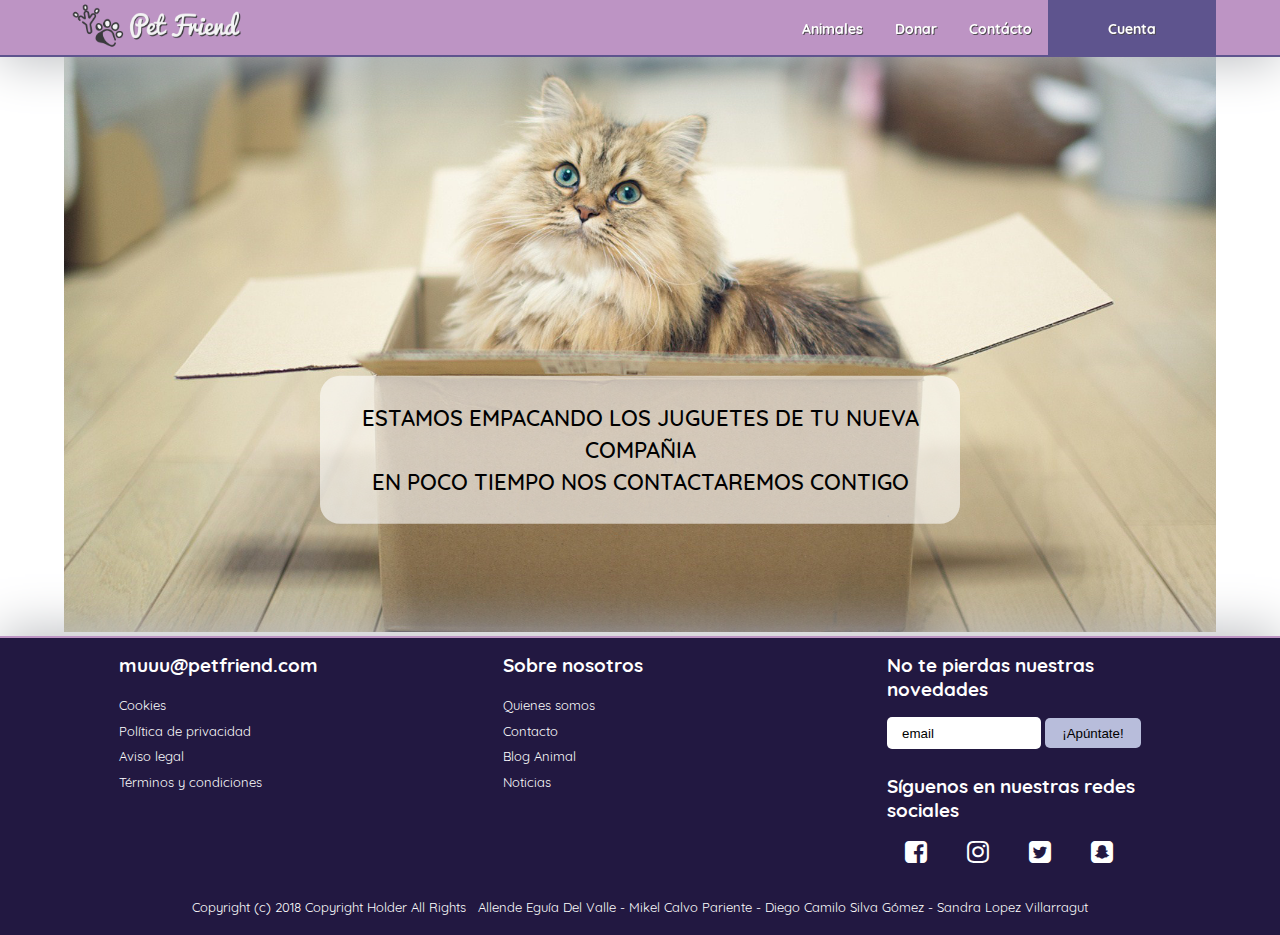
<file: html/adoptar.html>
<!DOCTYPE html>
<html>

<head>
	<title>Pet Friend</title>
	<meta charset="utf-8">
	<meta content="text/html; charset=utf-8" http-equiv="Content-Type">
	<meta name="viewport" content="width=device-width, initial-scale=1.0">
	<meta name="keywords" content="animales, perro, gato, alquilar, adoptar">
	<meta name="author" content="Allen Edv, Diego Camilo Silva Gómez, Mikel Calvo, Sandra Lopez">

	<!--Zona para los links-->
	<link rel="stylesheet" type="text/css" href="../css/master.css">
	<link rel="stylesheet" type="text/css" href="../css/font-awesome.css">
	<!--<link href="https://fonts.googleapis.com/css?family= Quicksand " rel="stylesheet">-->

	<!--Zona para los scripts-->
</head>

<body>
	<header>
		<div class="wrapper w1">
			<nav>
				<div class="logo">
					<a href="home.html"><img class="img_logo" src="../img/logo.png"></a>
				</div>
					<div class="menu">
						<ul>
							<li><a href="contacto.html">Contácto</a></li>
							<li><a href="donar.html">Donar</a></li>
							<li><a href="animales.html">Animales</a></li>
							<!-- <li><a href="somos.html">Quienes somos</a></li> -->
						</ul>
					</div>
					<div class="mi_cuenta">
						<ul>
							<li><a href="cuenta.html" class="login">Cuenta</a></li>
						</ul>
					</div>
			</nav>
		</div>
	</header>
	<div class="wrapper w2">
		<main>
            <article class="adoptar">
                <img src="../img/adopta1.png" alt="">
                <div class="txt_adopt">
                    <p>
                        ESTAMOS EMPACANDO LOS JUGUETES DE TU NUEVA COMPAÑIA <br>
                        EN POCO TIEMPO NOS CONTACTAREMOS CONTIGO
                    </p>
                </div>

            </article>

		</main>
	</div>
	<footer>
		<div class="w5">

			<div class="wfooter aviso_legal">
				<p class="titulillo">muuu@petfriend.com</p><br>
				<a href="cookies.html" class="a_footer">Cookies</a><br>
				<a href="https://ec.europa.eu/justice/smedataprotect/index_en.htm" class="a_footer">Política de privacidad</a><br>
				<a href="error404.html" class="a_footer">Aviso legal</a><br>
				<a href="error404.html" class="a_footer">Términos y condiciones</a>
			</div>
			<div class="wfooter us">
				<p class="titulillo">Sobre nosotros</p><br>
				<a href="somos.html" class="a_footer">Quienes somos</a><br>
				<a href="contacto.html" class="a_footer">Contacto</a><br>
				<a href="error404.html" class="a_footer">Blog Animal</a><br>
				<a href="error404.html" class="a_footer">Noticias</a><br>

			</div>

			<div class="wfooter market">
				<div class="suscriptor">
					<form class="" action="index.html" method="post">
						<p class="titulillo">No te pierdas nuestras novedades</p>
						<br>
						<input type="text" name="" value="email" class="sus_email">
						<input type="button" name="" value="¡Apúntate!" class="btn_apuntate">
					</form>
				</div>
				<div class="redes_sociales">
					<p class="titulillo">Síguenos en nuestras redes sociales</p>
					<a href="https://www.facebook.com/"><i class="fa fa-facebook-square" aria-hidden="true"></i></a>
					<a href="https://www.instagram.com/"><i class="fa fa-instagram" aria-hidden="true"></i></a>
					<a href="https://www.twitter.com/"><i class="fa fa-twitter-square" aria-hidden="true"></i></a>
					<a href="https://www.snapchat.com/"><i class="fa fa-snapchat-square" aria-hidden="true"></i></a>

				</div>

			</div>
		</div>
		<div class="propiedad">
			<small>Copyright (c) 2018 Copyright Holder All Rights &nbsp Allende Eguía Del Valle - Mikel Calvo Pariente - Diego Camilo Silva Gómez - Sandra Lopez Villarragut</small>
		</div>
	</footer>


</body>

</html>
</file>
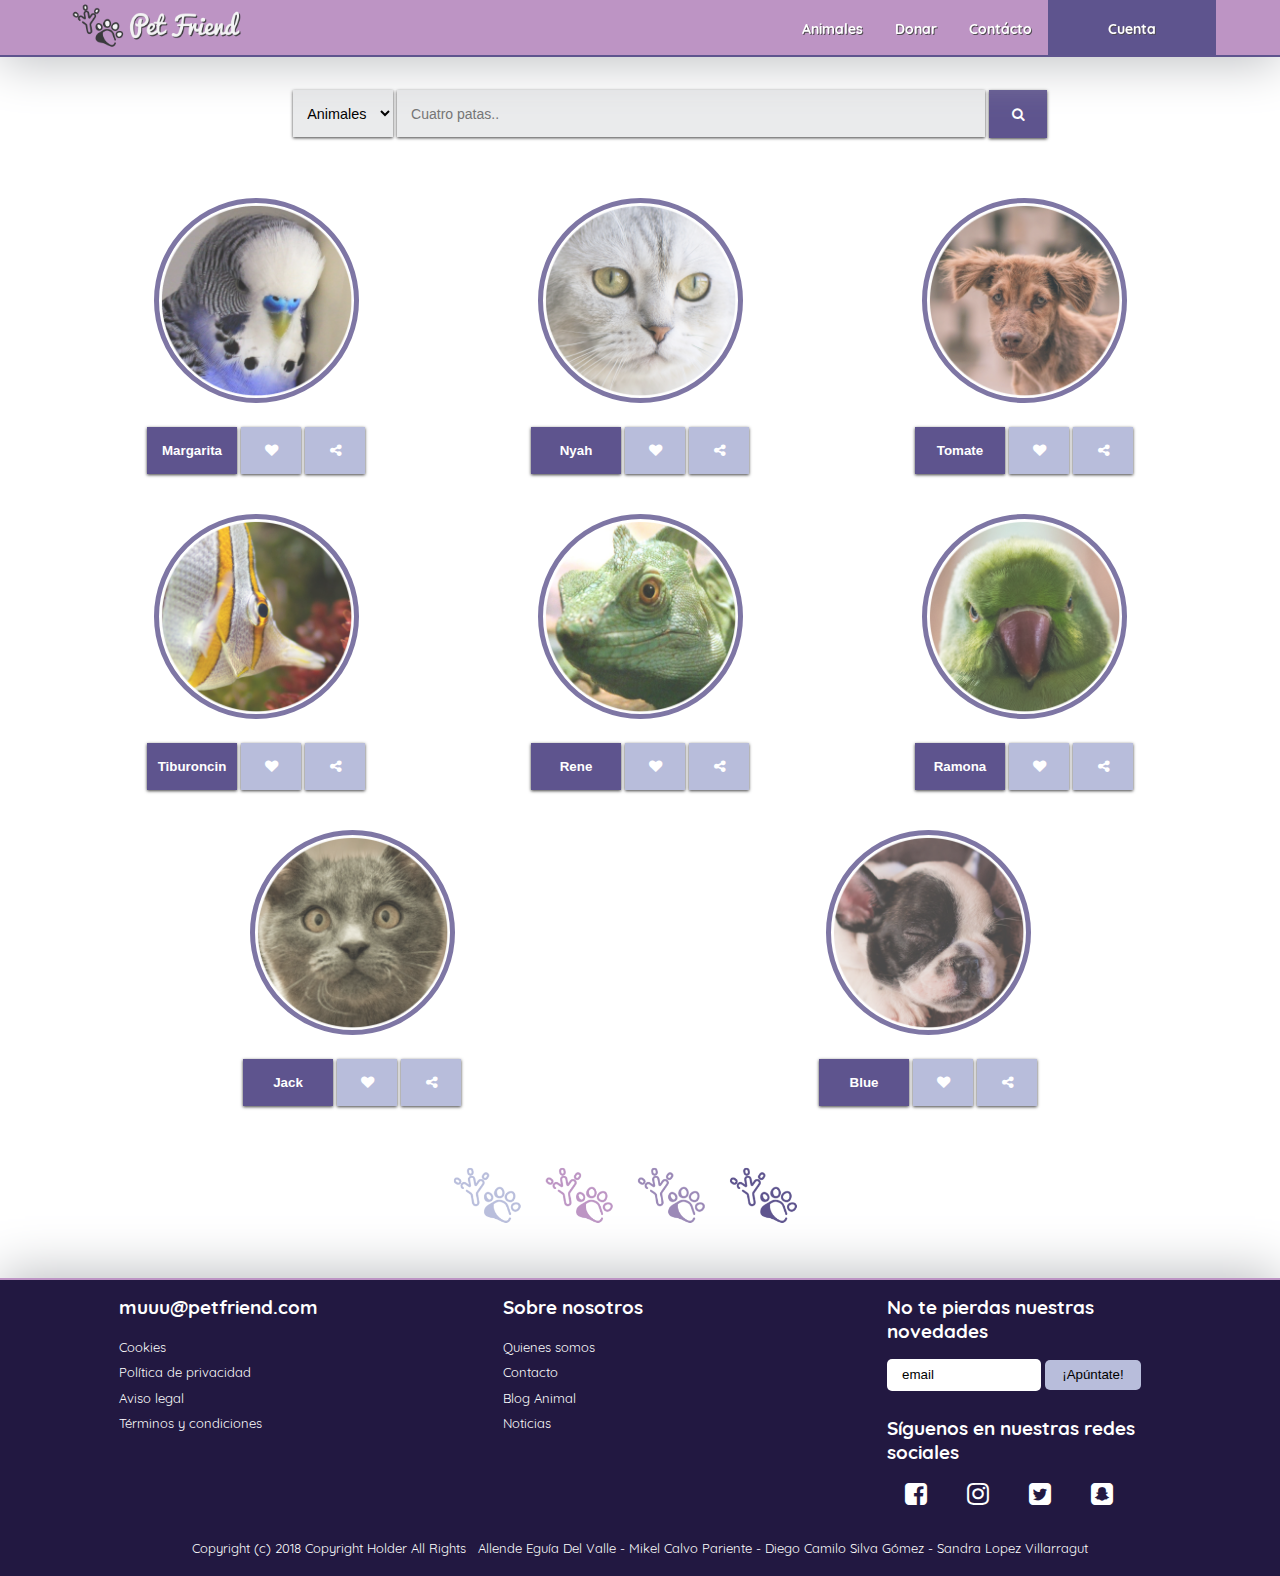
<file: html/animales.html>
<!DOCTYPE html>
<html>

<head>
	<title>Pet Friend</title>
	<meta charset="utf-8">
	<meta content="text/html; charset=utf-8" http-equiv="Content-Type">
	<meta name="viewport" content="width=device-width, initial-scale=1.0">
	<meta name="keywords" content="animales, perro, gato, alquilar, adoptar">
	<meta name="author" content="Allen Edv, Diego Camilo Silva Gómez, Mikel Calvo, Sandra Lopez">

	<!--Zona para los links-->
	<link rel="stylesheet" type="text/css" href="../css/master.css">
	<link rel="stylesheet" type="text/css" href="../css/modal.css">
	<link rel="stylesheet" type="text/css" href="../css/font-awesome.css">
	<!--<link href="https://fonts.googleapis.com/css?family= Quicksand " rel="stylesheet">-->

	<!--Zona para los scripts-->
</head>

<body>
	<header>
		<div class="wrapper w1">
			<nav>
				<div class="logo">
					<a href="home.html"><img class="img_logo" src="../img/logo.png"></a>
				</div>
					<div class="menu">
						<ul>
							<li><a href="contacto.html">Contácto</a></li>
							<li><a href="donar.html">Donar</a></li>
							<li><a href="animales.html">Animales</a></li>
							<!-- <li><a href="somos.html">Quienes somos</a></li> -->
						</ul>
					</div>
					<div class="mi_cuenta">
						<ul>
							<li><a href="cuenta.html" class="login">Cuenta</a></li>
						</ul>
					</div>
			</nav>
		</div>
	</header>
	<div class="wrapper w2">
		<main>
			<article class="buscador">
				<select class="bus_animal" name="">
					<option value="" disabled:selected>Animales</option>
					<option value="">Perro</option>
					<option value="">Gato</option>
					<option value="">Pájaro</option>
					<option value="">Pez</option>
					<option value="">Reptil</option>
				</select>
				<input class="search" type="text" placeholder=" Cuatro patas.." name="search">
				<button type="submit" class="lookup"><i class="fa fa-search"></i></button>
			</article>
			<article class="animals">
				<div class="animalito">
					<figure>
						<a href="#">
							<img src="../img/a_bird1.png" class="a_pet">
						</a>
						<figcaption>
							<button type="button" name="button" class="nombre_ani">Margarita</button>
							<button type="button" name="button" class="icono_ani"> <i class="fa fa-heart" aria-hidden="true"></i> </button>
							<button type="button" name="button" class="icono_ani"> <i class="fa fa-share-alt" aria-hidden="true"></i> </button>
						</figcaption>
					</figure>
				</div>
				<div class="animalito">
					<figure>
						<a href="#">
							<img src="../img/a_cat1.png" class="a_pet">
						</a>
						<figcaption>
							<button type="button" name="button" class="nombre_ani">Nyah</button>
							<button type="button" name="button" class="icono_ani"> <i class="fa fa-heart" aria-hidden="true"></i> </button>
							<button type="button" name="button" class="icono_ani"> <i class="fa fa-share-alt" aria-hidden="true"></i> </button>
						</figcaption>
					</figure>
				</div>
				<div class="animalito">
					<figure>
						<a href="#">
							<img src="../img/a_can1.png" class="a_pet">
						</a>
						<figcaption>
							<button type="button" name="button" class="nombre_ani">Tomate</button>
							<button type="button" name="button" class="icono_ani"> <i class="fa fa-heart" aria-hidden="true"></i> </button>
							<button type="button" name="button" class="icono_ani"> <i class="fa fa-share-alt" aria-hidden="true"></i> </button>
						</figcaption>
					</figure>
				</div>
				<div class="animalito">
					<figure>
						<a href="#">
							<img src="../img/a_fish2.png" class="a_pet">
						</a>
						<figcaption>
							<button type="button" name="button" class="nombre_ani">Tiburoncin</button>
							<button type="button" name="button" class="icono_ani"> <i class="fa fa-heart" aria-hidden="true"></i> </button>
							<button type="button" name="button" class="icono_ani"> <i class="fa fa-share-alt" aria-hidden="true"></i> </button>
						</figcaption>
					</figure>
				</div>
				<div class="animalito">
					<figure>
						<a href="#">
							<img src="../img/a_rept1.png" class="a_pet">
						</a>
						<figcaption>
							<button type="button" name="button" class="nombre_ani">Rene</button>
							<button type="button" name="button" class="icono_ani"> <i class="fa fa-heart" aria-hidden="true"></i> </button>
							<button type="button" name="button" class="icono_ani"> <i class="fa fa-share-alt" aria-hidden="true"></i> </button>
						</figcaption>
					</figure>
				</div>
				<div class="animalito">
					<figure>
						<a href="#" id="img_modal">
							<img src="../img/a_bird5.png" class="a_pet">
						</a>
						<figcaption>
							<button type="button" name="button" class="nombre_ani" id="btn_modal">Ramona</button>
							<button type="button" name="button" class="icono_ani"> <i class="fa fa-heart" aria-hidden="true"></i> </button>
							<button type="button" name="button" class="icono_ani"> <i class="fa fa-share-alt" aria-hidden="true"></i> </button>
						</figcaption>
					</figure>
				</div>
				<div class="animalito">
					<figure>
						<a href="#">
							<img src="../img/a_cat5.png" class="a_pet">
						</a>
						<figcaption>
							<button type="button" name="button" class="nombre_ani">Jack</button>
							<button type="button" name="button" class="icono_ani"> <i class="fa fa-heart" aria-hidden="true"></i> </button>
							<button type="button" name="button" class="icono_ani"> <i class="fa fa-share-alt" aria-hidden="true"></i> </button>
						</figcaption>
					</figure>
				</div>
				<div class="animalito">
					<figure>
						<a href="#">
							<img src="../img/a_can2.png" class="a_pet">
						</a>
						<figcaption>
							<button type="button" name="button" class="nombre_ani">Blue</button>
							<button type="button" name="button" class="icono_ani"> <i class="fa fa-heart" aria-hidden="true"></i> </button>
							<button type="button" name="button" class="icono_ani"> <i class="fa fa-share-alt" aria-hidden="true"></i> </button>
						</figcaption>
					</figure>
				</div>
			</article>
			<article class="load">
				<img src="../img/cargando.gif" alt="">
			</article>

			<div id="lamascara" class="mascara">
            <div class="contenido">
            	<span class="cerrar">&times;</span>
            	<div class="animal_div">
                     <div class="animal_img">
                         <img class="ani_img" src="../img/p_bird5.png">
                     </div>
                     <div class="animal_txt">
                         <div class="texto_perfil">
                             <p class="nombre_animal"><span class="uno">Nombre: </span> Ramona</p>
                             <div class="posicion">
                                <p class="sexo"><span class="dos">Sexo: </span> Hembra</p>
                                 <p class="anios"><span class="tres">Años: </span> 1 año</p>
                            </div>
                             <p class="especie"><span class="cuatro">Especie:</span> El <span class="cinco">loro harinoso amazónico </span>(Amazona farinosa) es una especie de ave de la familia de los loros (Psittacidae) ampliamente distribuida desde Sudamérica, pasando por América Central, y hasta México. Habita en las selvas tropicales, espacios de árboles esparcidos y manglares. Se cría comúnmente en cautiverio.
                            El amazona farinoso tiene una longitud total de 38 a 41 cm aproximadamente,1​2​ y pesa entre 540 y 700 g. El amazona farinoso es principalmente verde. La parte posterior y la nuca tienen generalmente un tono blanquecino, como si hubiese sido cubierto con una capa delgada de harina, que justifica su nombre.
                            </p>
                         </div>
						 <div class="botones">
							<a href="reservar.html"> <button type="button" name="" class="btn_comp">Reservar tiempo</button></a>
							<a href="adoptar.html"> <button type="button" name="" class="btn_adop">Adóptalo</button></a>
		                 </div>
                    </div>
                </div>

            </div>
        </div>
		<script type="text/javascript" src="../js/modal.js"></script>

		</main>
	</div>
	<footer>
		<div class="w5">

			<div class="wfooter aviso_legal">
				<p class="titulillo">muuu@petfriend.com</p><br>
				<a href="cookies.html" class="a_footer">Cookies</a><br>
				<a href="https://ec.europa.eu/justice/smedataprotect/index_en.htm" class="a_footer">Política de privacidad</a><br>
				<a href="error404.html" class="a_footer">Aviso legal</a><br>
				<a href="error404.html" class="a_footer">Términos y condiciones</a>
			</div>
			<div class="wfooter us">
				<p class="titulillo">Sobre nosotros</p><br>
				<a href="somos.html" class="a_footer">Quienes somos</a><br>
				<a href="contacto.html" class="a_footer">Contacto</a><br>
				<a href="error404.html" class="a_footer">Blog Animal</a><br>
				<a href="error404.html" class="a_footer">Noticias</a><br>

			</div>

			<div class="wfooter market">
				<div class="suscriptor">
					<form class="" action="index.html" method="post">
						<p class="titulillo">No te pierdas nuestras novedades</p>
						<br>
						<input type="text" name="" value="email" class="sus_email">
						<input type="button" name="" value="¡Apúntate!" class="btn_apuntate">
					</form>
				</div>
				<div class="redes_sociales">
					<p class="titulillo">Síguenos en nuestras redes sociales</p>
					<a href="https://www.facebook.com/"><i class="fa fa-facebook-square" aria-hidden="true"></i></a>
					<a href="https://www.instagram.com/"><i class="fa fa-instagram" aria-hidden="true"></i></a>
					<a href="https://www.twitter.com/"><i class="fa fa-twitter-square" aria-hidden="true"></i></a>
					<a href="https://www.snapchat.com/"><i class="fa fa-snapchat-square" aria-hidden="true"></i></a>

				</div>

			</div>
		</div>
		<div class="propiedad">
			<small>Copyright (c) 2018 Copyright Holder All Rights &nbsp Allende Eguía Del Valle - Mikel Calvo Pariente - Diego Camilo Silva Gómez - Sandra Lopez Villarragut</small>
		</div>
	</footer>


</body>

</html>
</file>
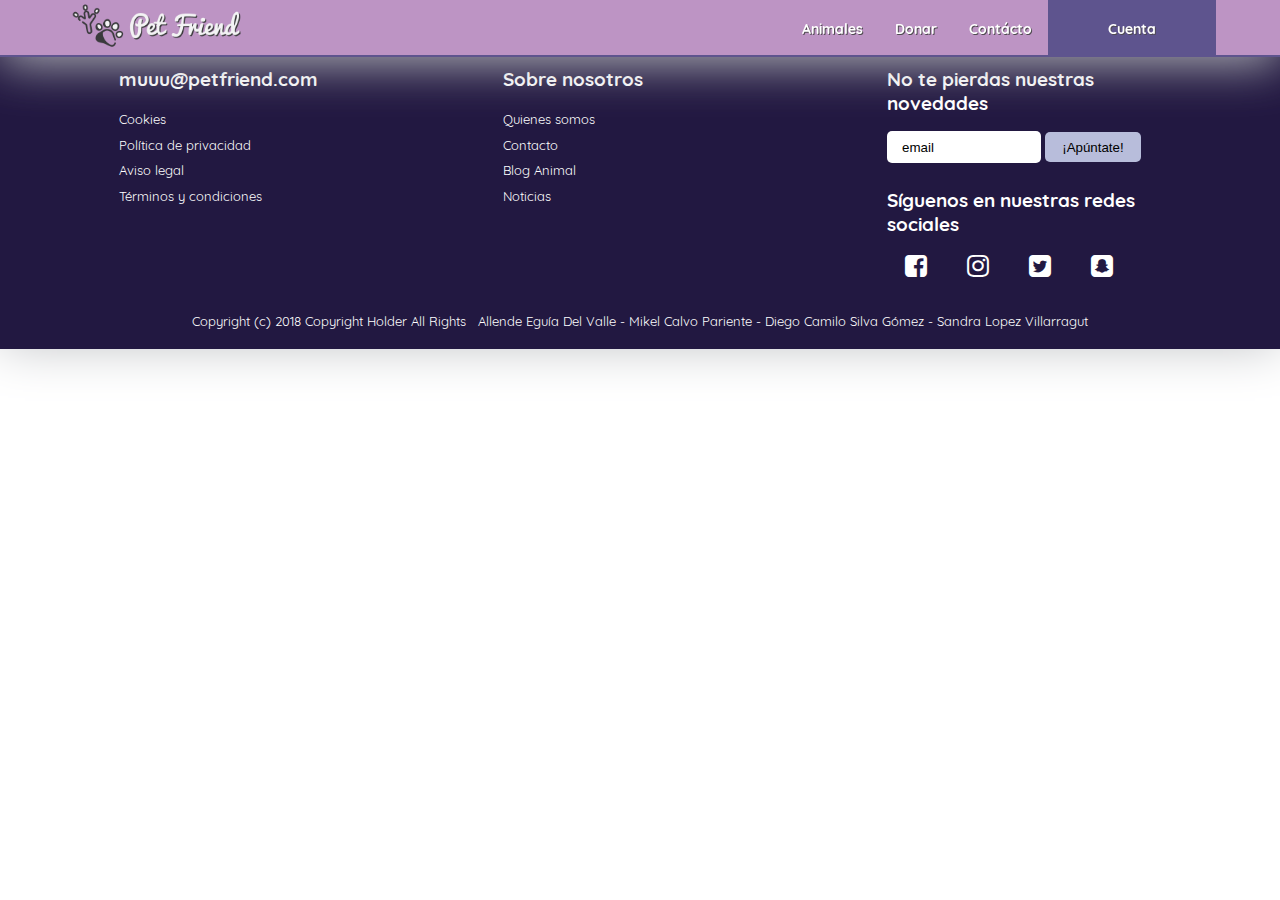
<file: html/basico.html>
<!DOCTYPE html>
<html>

<head>
	<title>Pet Friend</title>
	<meta charset="utf-8">
	<meta content="text/html; charset=utf-8" http-equiv="Content-Type">
	<meta name="viewport" content="width=device-width, initial-scale=1.0">
	<meta name="keywords" content="animales, perro, gato, alquilar, adoptar">
	<meta name="author" content="Allen Edv, Diego Camilo Silva Gómez, Mikel Calvo, Sandra Lopez">

	<!--Zona para los links-->
	<link rel="stylesheet" type="text/css" href="../css/master.css">
	<link rel="stylesheet" type="text/css" href="../css/font-awesome.css">
	<!--<link href="https://fonts.googleapis.com/css?family= Quicksand " rel="stylesheet">-->

	<!--Zona para los scripts-->
</head>

<body>
	<header>
		<div class="wrapper w1">
			<nav>
				<div class="logo">
					<a href="home.html"><img class="img_logo" src="../img/logo.png"></a>
				</div>
					<div class="menu">
						<ul>
							<li><a href="contacto.html">Contácto</a></li>
							<li><a href="donar.html">Donar</a></li>
							<li><a href="animales.html">Animales</a></li>
							<!-- <li><a href="somos.html">Quienes somos</a></li> -->
						</ul>
					</div>
					<div class="mi_cuenta">
						<ul>
							<li><a href="cuenta.html" class="login">Cuenta</a></li>
						</ul>
					</div>
			</nav>
		</div>
	</header>
	<div class="wrapper w2">
		<main>
            <article class="">

            </article>

		</main>
	</div>
	<footer>
		<div class="w5">

			<div class="wfooter aviso_legal">
				<p class="titulillo">muuu@petfriend.com</p><br>
				<a href="#" class="a_footer">Cookies</a><br>
				<a href="#" class="a_footer">Política de privacidad</a><br>
				<a href="#" class="a_footer">Aviso legal</a><br>
				<a href="#" class="a_footer">Términos y condiciones</a>
			</div>
			<div class="wfooter us">
				<p class="titulillo">Sobre nosotros</p><br>
				<a href="somos.html" class="a_footer">Quienes somos</a><br>
				<a href="contacto.html" class="a_footer">Contacto</a><br>
				<a href="#" class="a_footer">Blog Animal</a><br>
				<a href="#" class="a_footer">Noticias</a><br>

			</div>

			<div class="wfooter market">
				<div class="suscriptor">
					<form class="" action="index.html" method="post">
						<p class="titulillo">No te pierdas nuestras novedades</p>
						<br>
						<input type="text" name="" value="email" class="sus_email">
						<input type="button" name="" value="¡Apúntate!" class="btn_apuntate">
					</form>
				</div>
				<div class="redes_sociales">
					<p class="titulillo">Síguenos en nuestras redes sociales</p>
					<a href="https://www.facebook.com/"><i class="fa fa-facebook-square" aria-hidden="true"></i></a>
					<a href="https://www.instagram.com/"><i class="fa fa-instagram" aria-hidden="true"></i></a>
					<a href="https://www.twitter.com/"><i class="fa fa-twitter-square" aria-hidden="true"></i></a>
					<a href="https://www.snapchat.com/"><i class="fa fa-snapchat-square" aria-hidden="true"></i></a>

				</div>

			</div>
		</div>
		<div class="propiedad">
			<small>Copyright (c) 2018 Copyright Holder All Rights &nbsp Allende Eguía Del Valle - Mikel Calvo Pariente - Diego Camilo Silva Gómez - Sandra Lopez Villarragut</small>
		</div>
	</footer>


</body>

</html>
</file>
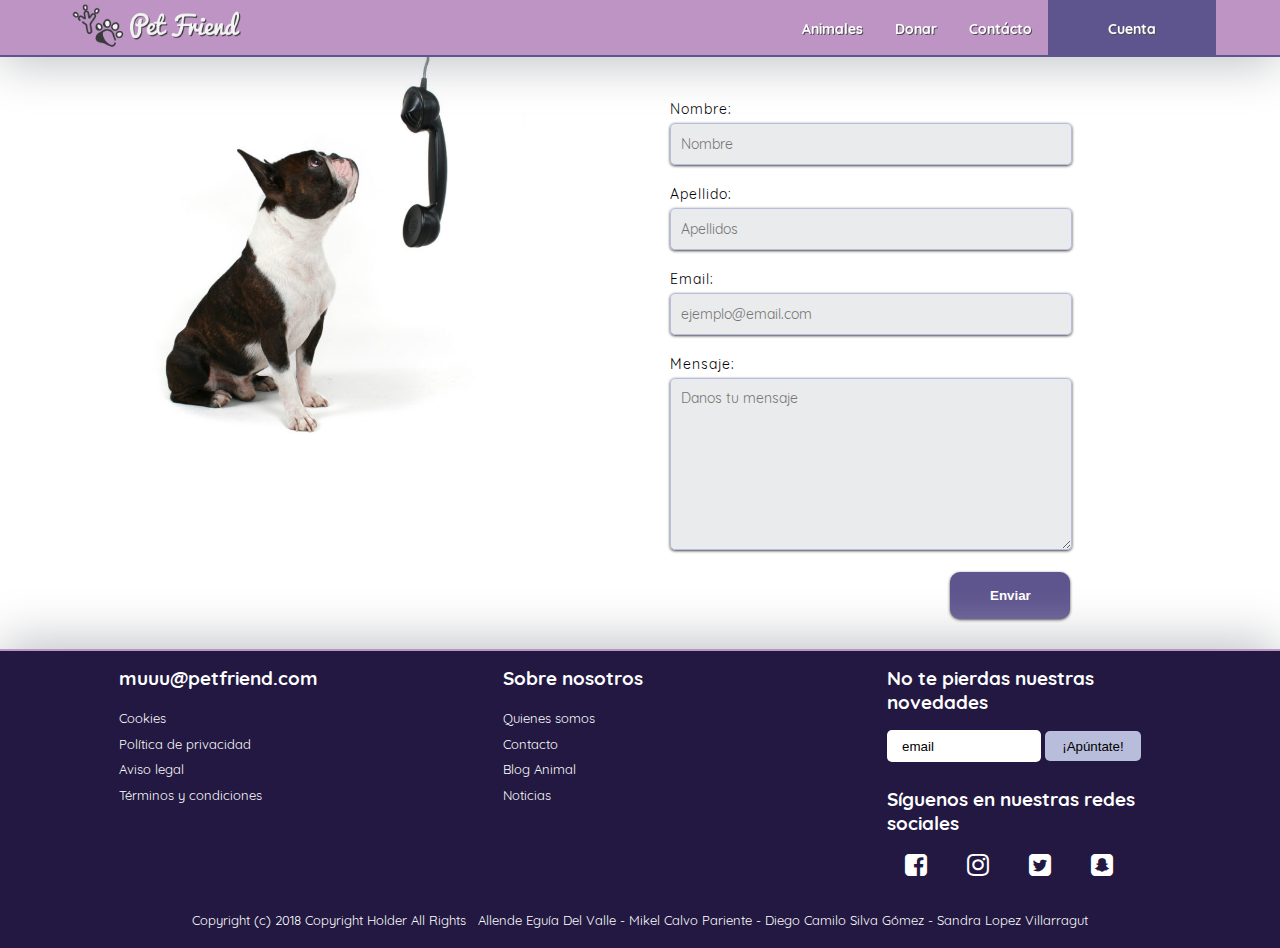
<file: html/contacto.html>
<!DOCTYPE html>
<html>

<head>
	<title>Pet Friend</title>
	<meta charset="utf-8">
	<meta content="text/html; charset=utf-8" http-equiv="Content-Type">
	<meta name="viewport" content="width=device-width, initial-scale=1.0">
	<meta name="keywords" content="animales, perro, gato, alquilar, adoptar">
	<meta name="author" content="Allen Edv, Diego Camilo Silva Gómez, Mikel Calvo, Sandra Lopez">

	<!--Zona para los links-->
	<link rel="stylesheet" type="text/css" href="../css/master.css">
	<link rel="stylesheet" type="text/css" href="../css/font-awesome.css">
	<!--<link href="https://fonts.googleapis.com/css?family= Quicksand " rel="stylesheet">-->

	<!--Zona para los scripts-->
</head>

<body>
	<header>
		<div class="wrapper w1">
			<nav>
				<div class="logo">
					<a href="home.html"><img class="img_logo" src="../img/logo.png"></a>
				</div>
					<div class="menu">
						<ul>
							<li><a href="contacto.html">Contácto</a></li>
							<li><a href="donar.html">Donar</a></li>
							<li><a href="animales.html">Animales</a></li>
							<!-- <li><a href="somos.html">Quienes somos</a></li> -->
						</ul>
					</div>
					<div class="mi_cuenta">
						<ul>
							<li><a href="cuenta.html" class="login">Cuenta</a></li>
						</ul>
					</div>
			</nav>
		</div>
	</header>
	<div class="wrapper w2">
		<main>
			<article class="contact">
				<div class="cancall">
					<img src="../img/contacto.jpg" alt="">
				</div>
					<div class="formulario">
						<form class="form1">
							<label for="nombre">Nombre:</label>
							<input name="nombre" placeholder="Nombre">
							<label for="apellido">Apellido:</label>
							<input name="apellido" placeholder="Apellidos">
							<label for="email">Email:</label>
							<input name="email" type="email" placeholder="ejemplo@email.com">
							<label for="mensaje">Mensaje:</label>
							<textarea name="mensaje" placeholder="Danos tu mensaje"></textarea>
							<br>
							<br>
							<button type="button" name="button" class="btn_basic">Enviar</button>
						</form>
					</div>
			</article>

		</main>
	</div>
	<footer>
		<div class="w5">

			<div class="wfooter aviso_legal">
				<p class="titulillo">muuu@petfriend.com</p><br>
				<a href="cookies.html" class="a_footer">Cookies</a><br>
				<a href="https://ec.europa.eu/justice/smedataprotect/index_en.htm" class="a_footer">Política de privacidad</a><br>
				<a href="error404.html" class="a_footer">Aviso legal</a><br>
				<a href="error404.html" class="a_footer">Términos y condiciones</a>
			</div>
			<div class="wfooter us">
				<p class="titulillo">Sobre nosotros</p><br>
				<a href="somos.html" class="a_footer">Quienes somos</a><br>
				<a href="contacto.html" class="a_footer">Contacto</a><br>
				<a href="error404.html" class="a_footer">Blog Animal</a><br>
				<a href="error404.html" class="a_footer">Noticias</a><br>

			</div>

			<div class="wfooter market">
				<div class="suscriptor">
					<form class="" action="index.html" method="post">
						<p class="titulillo">No te pierdas nuestras novedades</p>
						<br>
						<input type="text" name="" value="email" class="sus_email">
						<input type="button" name="" value="¡Apúntate!" class="btn_apuntate">
					</form>
				</div>
				<div class="redes_sociales">
					<p class="titulillo">Síguenos en nuestras redes sociales</p>
					<a href="https://www.facebook.com/"><i class="fa fa-facebook-square" aria-hidden="true"></i></a>
					<a href="https://www.instagram.com/"><i class="fa fa-instagram" aria-hidden="true"></i></a>
					<a href="https://www.twitter.com/"><i class="fa fa-twitter-square" aria-hidden="true"></i></a>
					<a href="https://www.snapchat.com/"><i class="fa fa-snapchat-square" aria-hidden="true"></i></a>

				</div>

			</div>
		</div>
		<div class="propiedad">
			<small>Copyright (c) 2018 Copyright Holder All Rights &nbsp Allende Eguía Del Valle - Mikel Calvo Pariente - Diego Camilo Silva Gómez - Sandra Lopez Villarragut</small>
		</div>
	</footer>


</body>

</html>
</file>
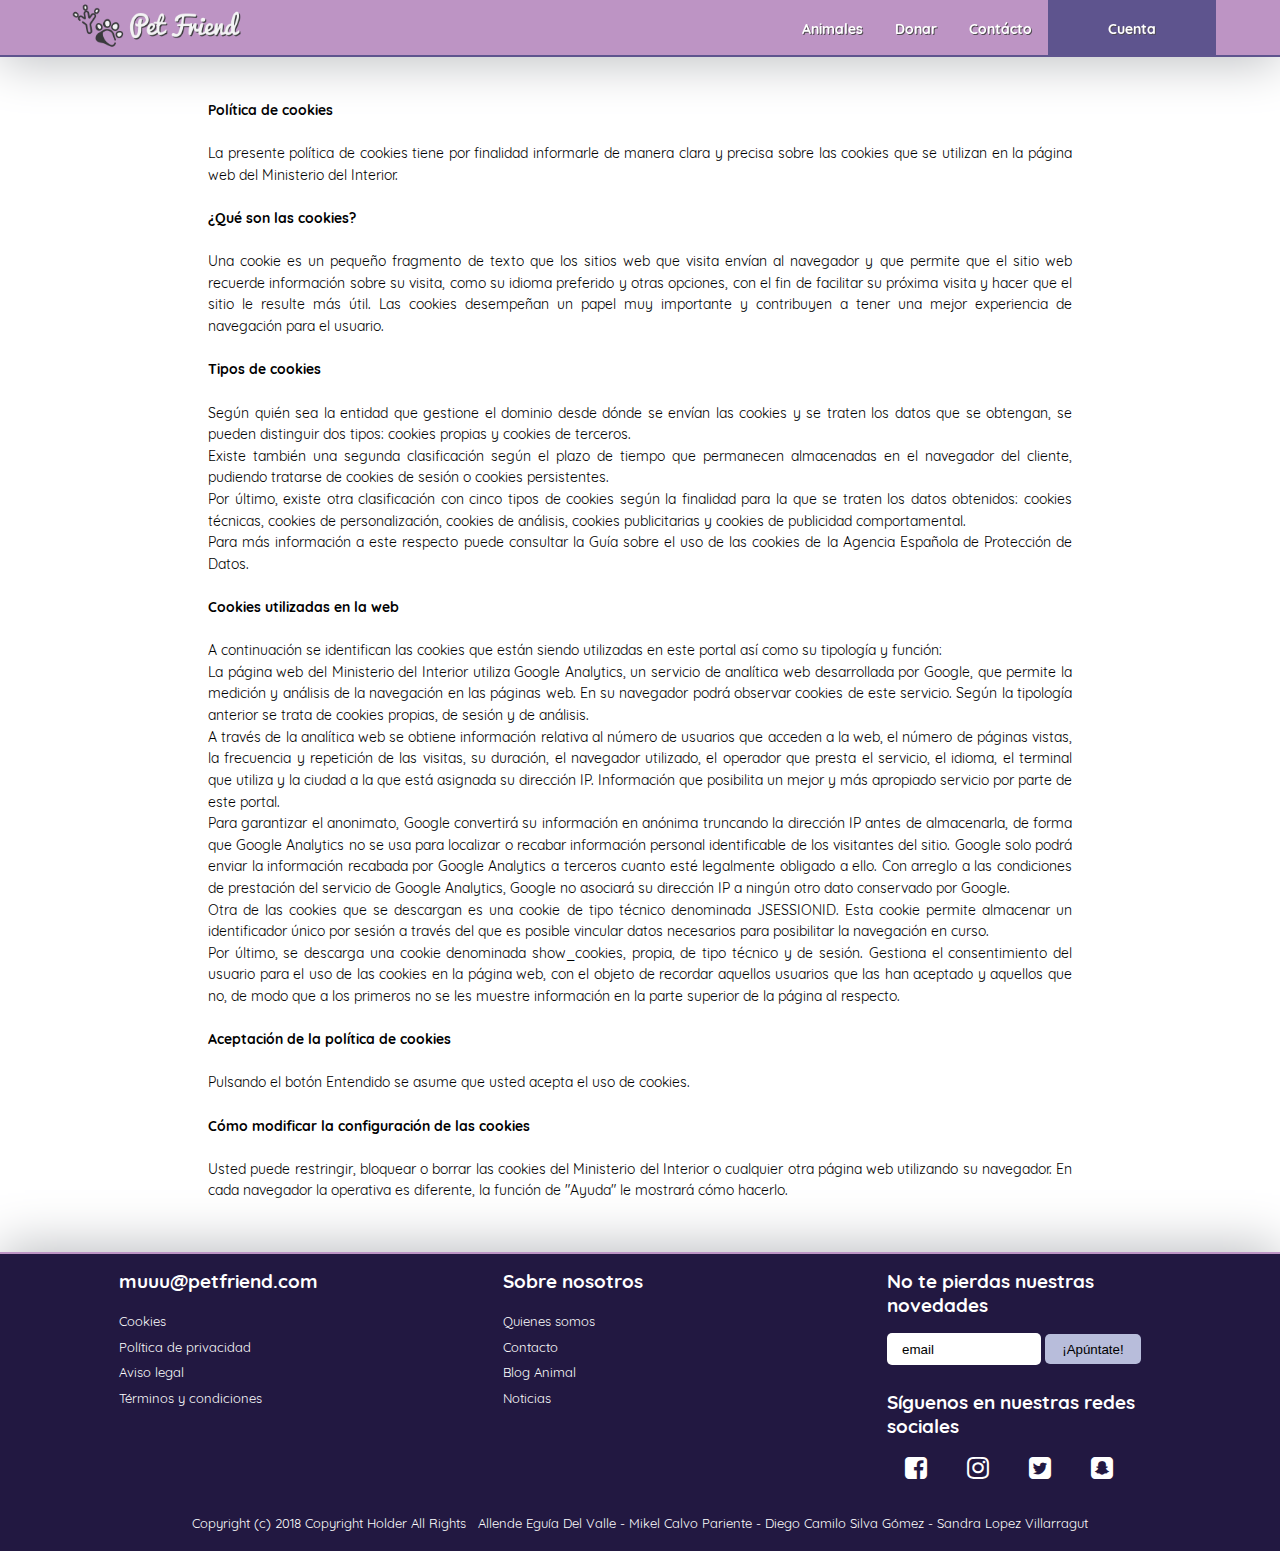
<file: html/cookies.html>
<!DOCTYPE html>
<html>

<head>
    <title>Pet Friend</title>
    <meta charset="utf-8">
    <meta content="text/html; charset=utf-8" http-equiv="Content-Type">
    <meta name="viewport" content="width=device-width, initial-scale=1.0">
    <meta name="keywords" content="animales, perro, gato, alquilar, adoptar">
    <meta name="author" content="Allen Edv, Diego Camilo Silva Gómez, Mikel Calvo, Sandra Lopez">

    <!--Zona para los links-->
    <link rel="stylesheet" type="text/css" href="../css/master.css">
    <link rel="stylesheet" type="text/css" href="../css/font-awesome.css">
    <!--<link href="https://fonts.googleapis.com/css?family= Quicksand " rel="stylesheet">-->

    <!--Zona para los scripts-->
</head>

<body>
    <header>
        <div class="wrapper w1">
            <nav>
                <div class="logo">
                    <a href="home.html"><img class="img_logo" src="../img/logo.png"></a>
                </div>
                <div class="menu">
                    <ul>
                        <li><a href="contacto.html">Contácto</a></li>
                        <li><a href="donar.html">Donar</a></li>
                        <li><a href="animales.html">Animales</a></li>
                        <!-- <li><a href="somos.html">Quienes somos</a></li> -->
                    </ul>
                </div>
                <div class="mi_cuenta">
                    <ul>
                        <li><a href="cuenta.html" class="login">Cuenta</a></li>
                    </ul>
                </div>
            </nav>
        </div>
    </header>
    <div class="wrapper w2">
        <main>
            <article class="cookies_texto">

                <p>
                    <strong>Política de cookies</strong>
                    <br><br>
                    La presente política de cookies tiene por finalidad informarle de manera clara y precisa sobre las cookies que se utilizan en la página web del Ministerio del Interior.
                    <br><br>
                    <strong>¿Qué son las cookies?</strong>
                    <br><br>

                    Una cookie es un pequeño fragmento de texto que los sitios web que visita envían al navegador y que permite que el sitio web recuerde información sobre su visita, como su idioma preferido y otras opciones, con el fin de facilitar su próxima visita y hacer que el sitio le resulte más útil. Las cookies desempeñan un papel muy importante y contribuyen a tener una mejor experiencia de navegación para el usuario.
                    <br><br>
                    <strong>Tipos de cookies</strong>
                    <br><br>

                    Según quién sea la entidad que gestione el dominio desde dónde se envían las cookies y se traten los datos que se obtengan, se pueden distinguir dos tipos: cookies propias y cookies de terceros.
                    <br>
                    Existe también una segunda clasificación según el plazo de tiempo que permanecen almacenadas en el navegador del cliente, pudiendo tratarse de cookies de sesión o cookies persistentes.
                    <br>
                    Por último, existe otra clasificación con cinco tipos de cookies según la finalidad para la que se traten los datos obtenidos: cookies técnicas, cookies de personalización, cookies de análisis, cookies publicitarias y cookies de publicidad comportamental.
                    <br>
                    Para más información a este respecto puede consultar la Guía sobre el uso de las cookies de la Agencia Española de Protección de Datos.
                    <br><br>

                    <strong>Cookies utilizadas en la web</strong>
                    <br><br>

                    A continuación se identifican las cookies que están siendo utilizadas en este portal así como su tipología y función:
                    <br>
                    La página web del Ministerio del Interior utiliza Google Analytics, un servicio de analítica web desarrollada por Google, que permite la medición y análisis de la navegación en las páginas web. En su navegador podrá observar cookies de este servicio. Según la tipología anterior se trata de cookies propias, de sesión y de análisis.
                    <br>
                    A través de la analítica web se obtiene información relativa al número de usuarios que acceden a la web, el número de páginas vistas, la frecuencia y repetición de las visitas, su duración, el navegador utilizado, el operador que presta el servicio, el idioma, el terminal que utiliza y la ciudad a la que está asignada su dirección IP. Información que posibilita un mejor y más apropiado servicio por parte de este portal.
                    <br>
                    Para garantizar el anonimato, Google convertirá su información en anónima truncando la dirección IP antes de almacenarla, de forma que Google Analytics no se usa para localizar o recabar información personal identificable de los visitantes del sitio. Google solo podrá enviar la información recabada por Google Analytics a terceros cuanto esté legalmente obligado a ello. Con arreglo a las condiciones de prestación del servicio de Google Analytics, Google no asociará su dirección IP a ningún otro dato conservado por Google.
                    <br>
                    Otra de las cookies que se descargan es una cookie de tipo técnico denominada JSESSIONID. Esta cookie permite almacenar un identificador único por sesión a través del que es posible vincular datos necesarios para posibilitar la navegación en curso.
                    <br>
                    Por último, se descarga una cookie denominada show_cookies, propia, de tipo técnico y de sesión. Gestiona el consentimiento del usuario para el uso de las cookies en la página web, con el objeto de recordar aquellos usuarios que las han aceptado y aquellos que no, de modo que a los primeros no se les muestre información en la parte superior de la página al respecto.
                    <br><br>
                    <strong>Aceptación de la política de cookies</strong>
                    <br><br>

                    Pulsando el botón Entendido se asume que usted acepta el uso de cookies.
                    <br><br>
                    <strong>Cómo modificar la configuración de las cookies</strong>
                    <br><br>

                    Usted puede restringir, bloquear o borrar las cookies del Ministerio del Interior o cualquier otra página web utilizando su navegador. En cada navegador la operativa es diferente, la función de "Ayuda" le mostrará cómo hacerlo.
                </p>

            </article>

        </main>
    </div>
    <footer>
        <div class="w5">

            <div class="wfooter aviso_legal">
                <p class="titulillo">muuu@petfriend.com</p><br>
                <a href="cookies.html" class="a_footer">Cookies</a><br>
                <a href="https://ec.europa.eu/justice/smedataprotect/index_en.htm" class="a_footer">Política de privacidad</a><br>
                <a href="error404.html" class="a_footer">Aviso legal</a><br>
                <a href="error404.html" class="a_footer">Términos y condiciones</a>
            </div>
            <div class="wfooter us">
                <p class="titulillo">Sobre nosotros</p><br>
                <a href="somos.html" class="a_footer">Quienes somos</a><br>
                <a href="contacto.html" class="a_footer">Contacto</a><br>
                <a href="error404.html" class="a_footer">Blog Animal</a><br>
                <a href="error404.html" class="a_footer">Noticias</a><br>

			</div>

                <div class="wfooter market">
                    <div class="suscriptor">
                        <form class="" action="index.html" method="post">
                            <p class="titulillo">No te pierdas nuestras novedades</p>
                            <br>
                            <input type="text" name="" value="email" class="sus_email">
                            <input type="button" name="" value="¡Apúntate!" class="btn_apuntate">
					</form>
                    </div>
                    <div class="redes_sociales">
                        <p class="titulillo">Síguenos en nuestras redes sociales</p>
                        <a href="https://www.facebook.com/"><i class="fa fa-facebook-square" aria-hidden="true"></i></a>
                        <a href="https://www.instagram.com/"><i class="fa fa-instagram" aria-hidden="true"></i></a>
                        <a href="https://www.twitter.com/"><i class="fa fa-twitter-square" aria-hidden="true"></i></a>
                        <a href="https://www.snapchat.com/"><i class="fa fa-snapchat-square" aria-hidden="true"></i></a>

                    </div>

                </div>
            </div>
            <div class="propiedad">
                <small>Copyright (c) 2018 Copyright Holder All Rights &nbsp Allende Eguía Del Valle - Mikel Calvo Pariente - Diego Camilo Silva Gómez - Sandra Lopez Villarragut</small>
            </div>
    </footer>


</body>

</html>
</file>
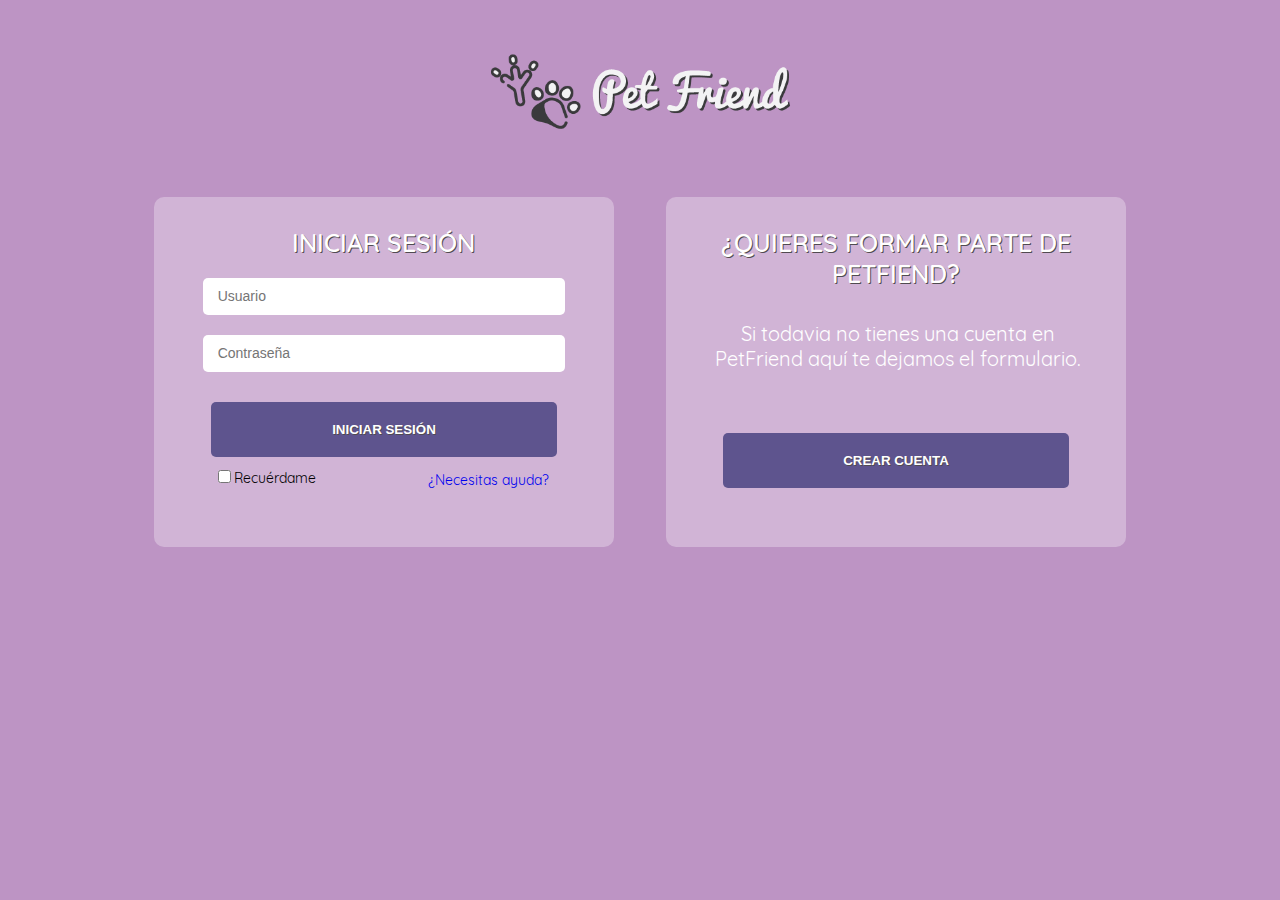
<file: html/cuenta.html>
<!DOCTYPE html>
<html>

<head>
    <title>Pet Friend</title>
    <meta charset="utf-8">
    <meta content="text/html; charset=utf-8" http-equiv="Content-Type">
    <meta name="viewport" content="width=device-width, initial-scale=1.0">
    <meta name="keywords" content="animales, perro, gato, alquilar, adoptar">
    <meta name="author" content="Allen Edv, Diego Camilo Silva Gómez, Mikel Calvo, Sandra Lopez">

    <!--Zona para los links-->
    <link rel="stylesheet" type="text/css" href="../css/master.css">
    <link rel="stylesheet" type="text/css" href="../css/font-awesome.css">
    <!--<link href="https://fonts.googleapis.com/css?family= Quicksand " rel="stylesheet">-->

    <!--Zona para los scripts-->
</head>

<body>
    <div class="w3">
        <main>
            <div class="logo2">
                <a href="home.html"><img class="img_logo2" src="../img/logo.png"></a>
			</div>
            <div class="gemelos">
                <section class="pantalla_central">
                    <article class="titulo_sesion">
                        <h2>INICIAR SESIÓN</h2>
                    </article>

                    <article class="usuario">
                        <input type="text" name="username" class="username" placeholder="Usuario">
                        <input type="password" name="password" class="password" placeholder="Contraseña">
				    </article>

                    <article class="enviar">
                        <input type="submit" name="Iniciar sesión" value="INICIAR SESIÓN" class="btn">
				    </article>

                    <article class="recuerdame">
                        <label><input type="checkbox" name="Recuérdame">Recuérdame</label>
                        <!-- <span class="checkmark"></span> -->
				    </article>
                    <div class="ayuda">
                        <a href="#">¿Necesitas ayuda?</a>
                    </div>
                </section>
                <section class="pantalla_central">
                    <article class="titulo_sesion">
                        <h2>¿Quieres formar parte de PetFiend?</h2>
                    </article>
                    <p class="pc1">Si todavia no tienes una cuenta en PetFriend aquí te dejamos el formulario.</p>
                    <input type="button" name="" value="CREAR CUENTA" class="btn" onclick="location.href='registro.html'">
			    </section>
            </div>
        </main>
    </div>
</body>

</html>
</file>
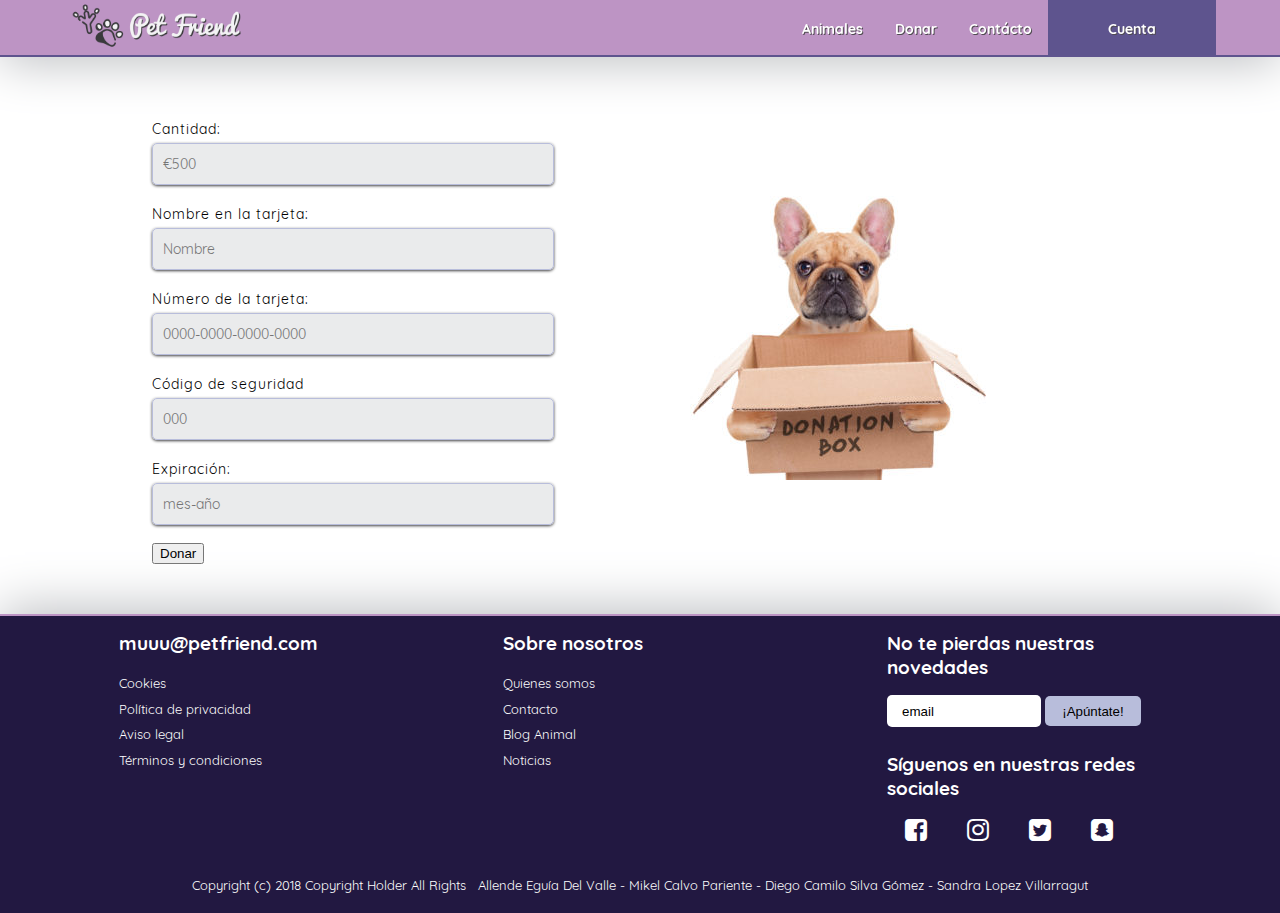
<file: html/donar.html>
<!DOCTYPE html>
<html>

<head>
	<title>Pet Friend</title>
	<meta charset="utf-8">
	<meta content="text/html; charset=utf-8" http-equiv="Content-Type">
	<meta name="viewport" content="width=device-width, initial-scale=1.0">
	<meta name="keywords" content="animales, perro, gato, alquilar, adoptar">
	<meta name="author" content="Allen Edv, Diego Camilo Silva Gómez, Mikel Calvo, Sandra Lopez">

	<!--Zona para los links-->
	<link rel="stylesheet" type="text/css" href="../css/master.css">
	<link rel="stylesheet" type="text/css" href="../css/font-awesome.css">
	<!--<link href="https://fonts.googleapis.com/css?family= Quicksand " rel="stylesheet">-->

	<!--Zona para los scripts-->
</head>

<body>
	<header>
		<div class="wrapper w1">
			<nav>
				<div class="logo">
					<a href="home.html"><img class="img_logo" src="../img/logo.png"></a>
				</div>
					<div class="menu">
						<ul>
							<li><a href="contacto.html">Contácto</a></li>
							<li><a href="donar.html">Donar</a></li>
							<li><a href="animales.html">Animales</a></li>
							<!-- <li><a href="somos.html">Quienes somos</a></li> -->
						</ul>
					</div>
					<div class="mi_cuenta">
						<ul>
							<li><a href="cuenta.html" class="login">Cuenta</a></li>
						</ul>
					</div>
			</nav>
		</div>
	</header>
	<div class="wrapper w2">
		<main>
            <article class="donate">
                <div class="">
                    <form class="form1">
                        <label for="cantidad">Cantidad:</label>
                        <input name="cantidad" placeholder="€500">
                        <label for="nombre">Nombre en la tarjeta:</label>
                        <input name="nombre" placeholder="Nombre">
                        <label for="ntarjeta">Número de la tarjeta:</label>
                        <input name="ntarjeta" type="ntarjeta" placeholder="0000-0000-0000-0000">
                        <label for="cseguridad">Código de seguridad</label>
                        <input name="cseguridad" placeholder="000">
                        <label for="expira">Expiración:</label>
                        <input name="expira" type="expira" placeholder="mes-año">
                        <br>
                        <br>
                        <button type="button" name="button">Donar</button>
                    </form>
                </div>
                <div class="">
                    <img src="../img/donar.jpg" alt="">
                </div>
            </article>

		</main>
	</div>
	<footer>
		<div class="w5">

			<div class="wfooter aviso_legal">
				<p class="titulillo">muuu@petfriend.com</p><br>
				<a href="#" class="a_footer">Cookies</a><br>
				<a href="#" class="a_footer">Política de privacidad</a><br>
				<a href="#" class="a_footer">Aviso legal</a><br>
				<a href="#" class="a_footer">Términos y condiciones</a>
			</div>
			<div class="wfooter us">
				<p class="titulillo">Sobre nosotros</p><br>
				<a href="somos.html" class="a_footer">Quienes somos</a><br>
				<a href="contacto.html" class="a_footer">Contacto</a><br>
				<a href="#" class="a_footer">Blog Animal</a><br>
				<a href="#" class="a_footer">Noticias</a><br>

			</div>

			<div class="wfooter market">
				<div class="suscriptor">
					<form class="" action="index.html" method="post">
						<p class="titulillo">No te pierdas nuestras novedades</p>
						<br>
						<input type="text" name="" value="email" class="sus_email">
						<input type="button" name="" value="¡Apúntate!" class="btn_apuntate">
					</form>
				</div>
				<div class="redes_sociales">
					<p class="titulillo">Síguenos en nuestras redes sociales</p>
					<a href="https://www.facebook.com/"><i class="fa fa-facebook-square" aria-hidden="true"></i></a>
					<a href="https://www.instagram.com/"><i class="fa fa-instagram" aria-hidden="true"></i></a>
					<a href="https://www.twitter.com/"><i class="fa fa-twitter-square" aria-hidden="true"></i></a>
					<a href="https://www.snapchat.com/"><i class="fa fa-snapchat-square" aria-hidden="true"></i></a>

				</div>

			</div>
		</div>
		<div class="propiedad">
			<small>Copyright (c) 2018 Copyright Holder All Rights &nbsp Allende Eguía Del Valle - Mikel Calvo Pariente - Diego Camilo Silva Gómez - Sandra Lopez Villarragut</small>
		</div>
	</footer>


</body>

</html>
</file>
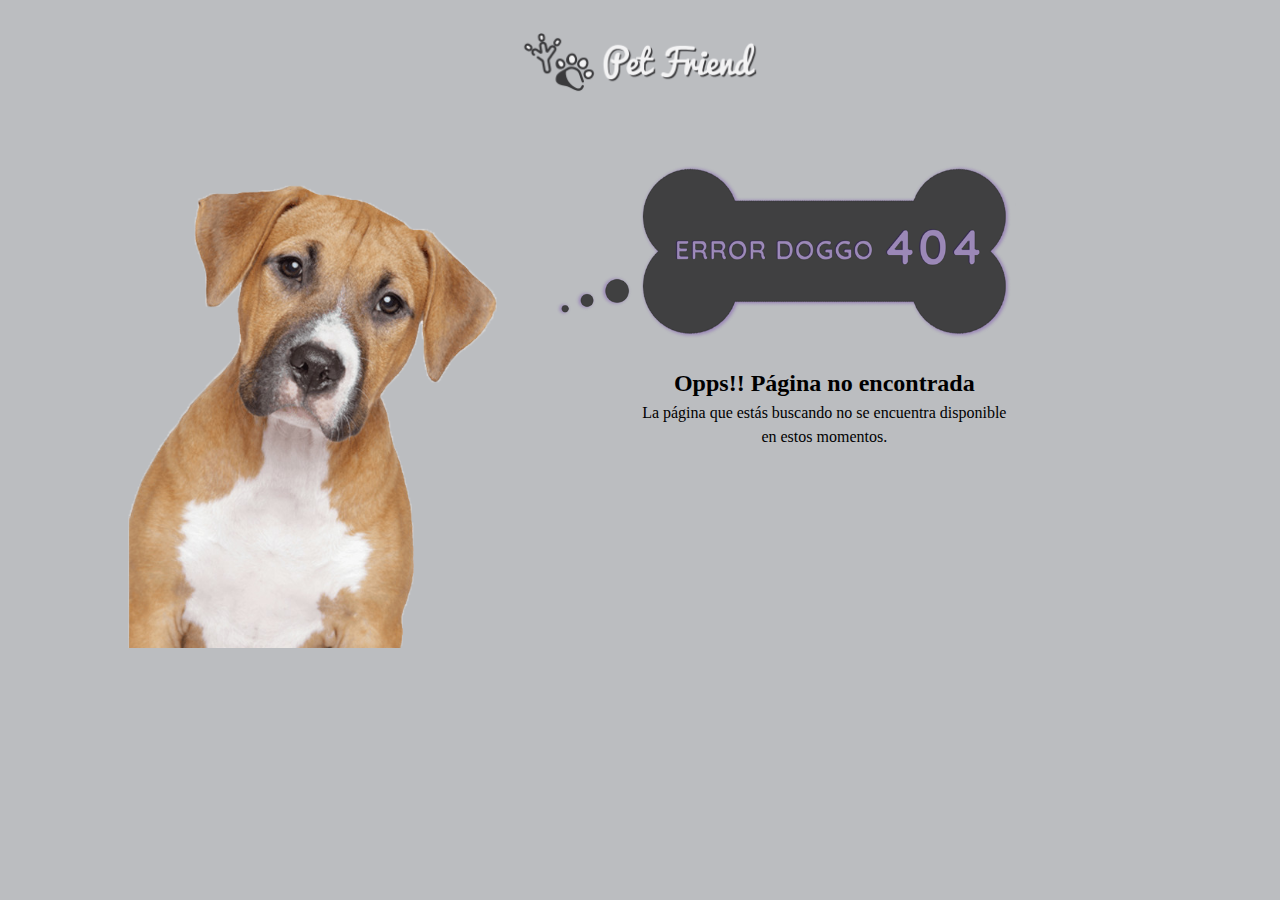
<file: html/error404.html>
<!DOCTYPE html>
<html>

<head>
    <title>Pet Friend</title>
    <meta charset="utf-8">
    <meta content="text/html; charset=utf-8" http-equiv="Content-Type">
    <meta name="viewport" content="width=device-width, initial-scale=1.0">
    <meta name="keywords" content="animales, perro, gato, alquilar, adoptar">
    <meta name="author" content="Allen Edv, Diego Camilo Silva Gómez, Mikel Calvo, Sandra Lopez">

    <!--Zona para los links-->
    <link rel="stylesheet" type="text/css" href="../css/error.css">
    <link rel="stylesheet" type="text/css" href="../css/font-awesome.css">
    <!--<link href="https://fonts.googleapis.com/css?family= Quicksand " rel="stylesheet">-->

    <!--Zona para los scripts-->
</head>

<body>
    <main>
        <article class="">

        </article>

        <div class="error">
            <div class="logo">
                <a href="home.html"><img class="lo" src="../img/logo.png"></a>
		    </div>

            <div class="cuerpo">
                <div class="fondo">
                    <img class="fonfot" src="../img/a.png">
		        </div>

                <div class="texto">
                    <img class="err" src="../img/error.png">
                    <p><span class="ops">Opps!! Página no encontrada</span><br>
                        La página que estás buscando no se encuentra disponible en estos momentos. </p>
                </div>
            </div>
        </div>


    </main>

</body>

</html>
</file>
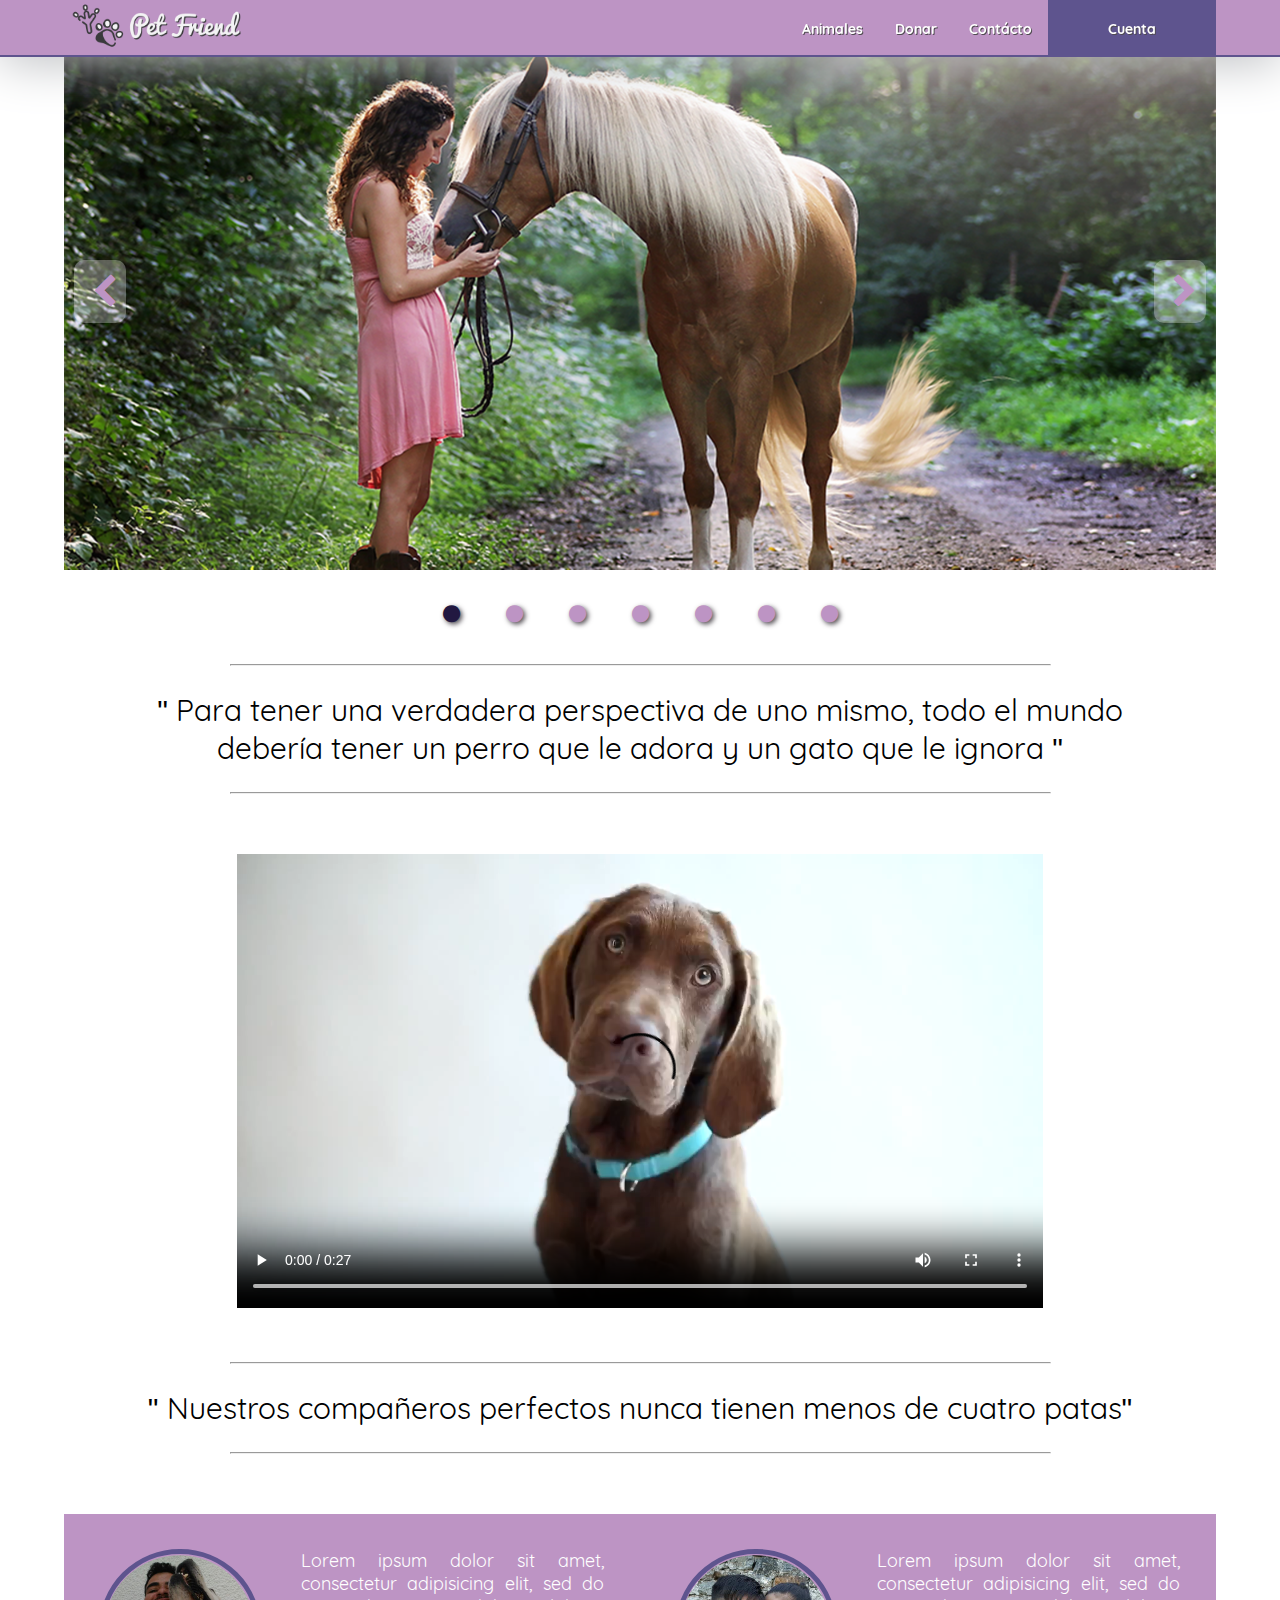
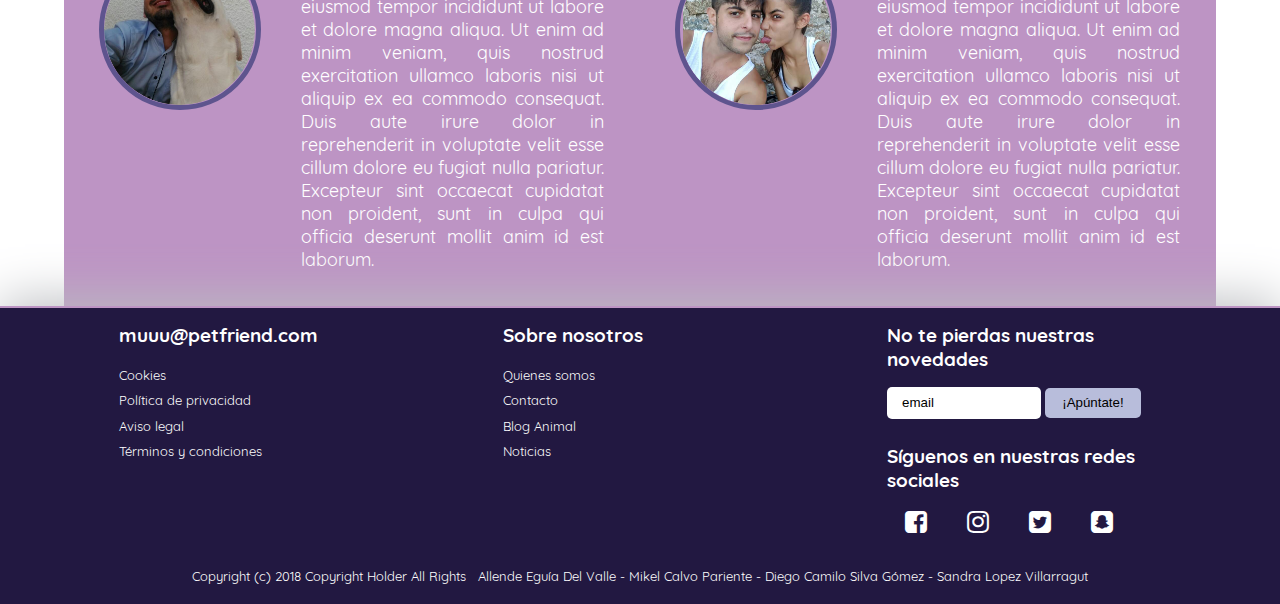
<file: html/home.html>
<!DOCTYPE html>
<html>

<head>
	<title>Pet Friend</title>
	<meta charset="utf-8">
	<meta content="text/html; charset=utf-8" http-equiv="Content-Type">
	<meta name="viewport" content="width=device-width, initial-scale=1.0">
	<meta name="keywords" content="animales, perro, gato, alquilar, adoptar">
	<meta name="author" content="Allen Edv, Diego Camilo Silva Gómez, Mikel Calvo, Sandra Lopez">

	<!--Zona para los links-->
	<link rel="stylesheet" type="text/css" href="../css/master.css">
	<link rel="stylesheet" type="text/css" href="../css/font-awesome.css">
	<!--<link href="https://fonts.googleapis.com/css?family= Quicksand " rel="stylesheet">-->

	<!--Zona para los scripts-->
	<script src="../js/jquery-3.1.0.min.js"></script>
	<script src="../js/main.js"></script>
</head>

<body>
	<header>
		<div class="wrapper w1">
			<nav>
				<div class="logo">
					<a href="home.html"><img class="img_logo" src="../img/logo.png"></a>
				</div>
					<div class="menu">
						<ul>
							<li><a href="contacto.html">Contácto</a></li>
							<li><a href="donar.html">Donar</a></li>
							<li><a href="animales.html">Animales</a></li>
							<!-- <li><a href="somos.html">Quienes somos</a></li> -->
						</ul>
					</div>
					<div class="mi_cuenta">
						<ul>
							<li><a href="cuenta.html" class="login">Cuenta</a></li>
						</ul>
					</div>
			</nav>
		</div>
	</header>
	<div class="wrapper w2">
		<main>
			<article class="slideshow">
				<ul class="slider">
					<li><img src="../img/slide1.png" alt=""></li>
					<li><img src="../img/slide2.png" alt=""></li>
					<li><img src="../img/slide3.png" alt=""></li>
					<li><img src="../img/slide4.png" alt=""></li>
					<li><img src="../img/slide5.png" alt=""></li>
					<li><img src="../img/slide6.png" alt=""></li>
					<li><img src="../img/slide7.png" alt=""></li>
				</ul>

				<ol class="pagination"></ol>

				<div class="left">
					<span class="fa fa-chevron-left"></span>
				</div>
				<div class="right">
					<span class="fa fa-chevron-right"></span>
				</div>
			</article>
			<article class="txt">
				<hr>
				<p><span>"</span> Para tener una verdadera perspectiva de uno mismo, todo el mundo <br> debería tener un perro que le adora y un gato que le ignora <span>"</span> </p>
				<hr>
			</article>

			<article class="video">
				<video controls="">
				<source src="../video/video.mp4" type="video/mp4">
			</video>
			</article>

			<article class="txt">
				<hr>
				<p><span>"</span> Nuestros compañeros perfectos nunca tienen menos de cuatro patas<span>"</span> </p>

				<hr>
			</article>

			<article class="exp">
				<div class="miexp izq">
					<div class="exp_img">
						<img src="../img/op1.png" class="op">
				</div>
						<div class="exp_txt">
							<h3 class="experiencia">
						Lorem ipsum dolor sit amet, consectetur adipisicing elit, sed do eiusmod
						tempor incididunt ut labore et dolore magna aliqua. Ut enim ad minim veniam,
						quis nostrud exercitation ullamco laboris nisi ut aliquip ex ea commodo
						consequat. Duis aute irure dolor in reprehenderit in voluptate velit esse
						cillum dolore eu fugiat nulla pariatur. Excepteur sint occaecat cupidatat non
						proident, sunt in culpa qui officia deserunt mollit anim id est laborum.
					</h3>
						</div>

					</div>
					<div class="miexp drch">
						<div class="exp_img">
							<img src="../img/op2.png" class="op">
				</div>
							<div class="exp_txt">
								<h3 class="experiencia">
						Lorem ipsum dolor sit amet, consectetur adipisicing elit, sed do eiusmod
						tempor incididunt ut labore et dolore magna aliqua. Ut enim ad minim veniam,
						quis nostrud exercitation ullamco laboris nisi ut aliquip ex ea commodo
						consequat. Duis aute irure dolor in reprehenderit in voluptate velit esse
						cillum dolore eu fugiat nulla pariatur. Excepteur sint occaecat cupidatat non
						proident, sunt in culpa qui officia deserunt mollit anim id est laborum.
					</h3>
							</div>
							<div class="reset"></div>
						</div>
			</article>

		</main>
	</div>
	<footer>
		<div class="w5">

			<div class="wfooter aviso_legal">
				<p class="titulillo">muuu@petfriend.com</p><br>
				<a href="cookies.html" class="a_footer">Cookies</a><br>
				<a href="https://ec.europa.eu/justice/smedataprotect/index_en.htm" class="a_footer">Política de privacidad</a><br>
				<a href="error404.html" class="a_footer">Aviso legal</a><br>
				<a href="error404.html" class="a_footer">Términos y condiciones</a>
			</div>
			<div class="wfooter us">
				<p class="titulillo">Sobre nosotros</p><br>
				<a href="somos.html" class="a_footer">Quienes somos</a><br>
				<a href="contacto.html" class="a_footer">Contacto</a><br>
				<a href="error404.html" class="a_footer">Blog Animal</a><br>
				<a href="error404.html" class="a_footer">Noticias</a><br>

			</div>

			<div class="wfooter market">
				<div class="suscriptor">
					<form class="" action="index.html" method="post">
						<p class="titulillo">No te pierdas nuestras novedades</p>
						<br>
						<input type="text" name="" value="email" class="sus_email">
						<input type="button" name="" value="¡Apúntate!" class="btn_apuntate">
					</form>
				</div>
				<div class="redes_sociales">
					<p class="titulillo">Síguenos en nuestras redes sociales</p>
					<a href="https://www.facebook.com/"><i class="fa fa-facebook-square" aria-hidden="true"></i></a>
					<a href="https://www.instagram.com/"><i class="fa fa-instagram" aria-hidden="true"></i></a>
					<a href="https://www.twitter.com/"><i class="fa fa-twitter-square" aria-hidden="true"></i></a>
					<a href="https://www.snapchat.com/"><i class="fa fa-snapchat-square" aria-hidden="true"></i></a>

				</div>

			</div>
		</div>
		<div class="propiedad">
			<small>Copyright (c) 2018 Copyright Holder All Rights &nbsp Allende Eguía Del Valle - Mikel Calvo Pariente - Diego Camilo Silva Gómez - Sandra Lopez Villarragut</small>
		</div>
	</footer>


</body>

</html>
</file>
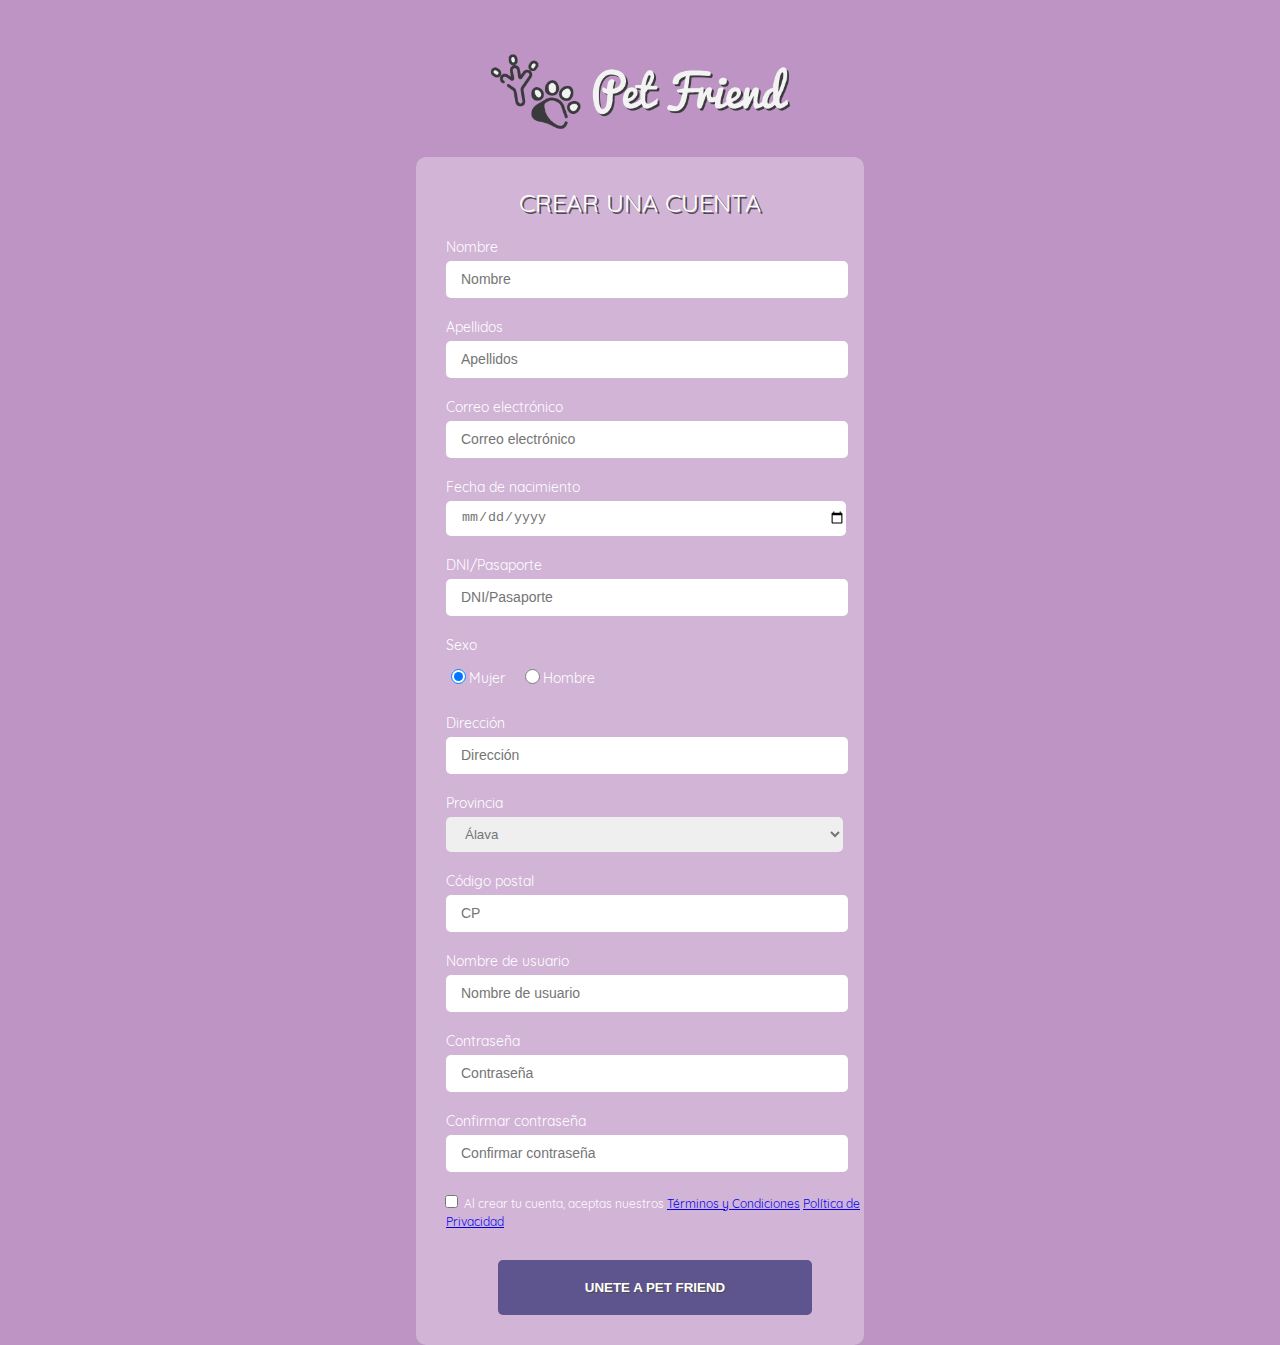
<file: html/registro.html>
<!DOCTYPE html>
<html>

<head>
	<title>Pet Friend</title>
	<meta charset="utf-8">
	<meta content="text/html; charset=utf-8" http-equiv="Content-Type">
	<meta name="viewport" content="width=device-width, initial-scale=1.0">
	<meta name="keywords" content="animales, perro, gato, alquilar, adoptar">
	<meta name="author" content="Allen Edv, Diego Camilo Silva Gómez, Mikel Calvo, Sandra Lopez">

	<!--Zona para los links-->
	<link rel="stylesheet" type="text/css" href="../css/master.css">
	<link rel="stylesheet" type="text/css" href="../css/font-awesome.css">
	<!--<link href="https://fonts.googleapis.com/css?family= Quicksand " rel="stylesheet">-->

	<!--Zona para los scripts-->
</head>

<body>
	<div class="w4">
		<main>
            <div class="logo2">
                <a href="home.html"><img class="img_logo2" src="../img/logo.png"></a>
			</div>
			<section class="pantalla_central pa1">
				<article class="titulo_central">
					<h2>CREAR UNA CUENTA</h2>
				</article>


				<article class="datos">
					<div class="div_datos">
						<label>Nombre</label>
						<br>
						<input type="text" name="nombre" class="inpunt_basico" placeholder="Nombre">
					</div>

					<div class="div_datos">
						<label>Apellidos</label>
						<br>
						<input type="text" name="apellidos" class="inpunt_basico" placeholder="Apellidos">
					</div>

					<div class="div_datos">
						<label>Correo electrónico</label>
						<br>
						<input type="text" name="email" class="inpunt_basico" placeholder="Correo electrónico">
					</div>

					<div class="div_datos">
						<label>Fecha de nacimiento</label>
						<br>
						<input type="date" name="" class="input_fecha">
					</div>

					<div class="div_datos">
						<label>DNI/Pasaporte</label>
						<br>
						<input type="text" name="dni" class="inpunt_basico" placeholder="DNI/Pasaporte">
					</div>

					<div class="div_datos">
						<label>Sexo</label>
						<br>
						<div class="div_sexo">
							<input type="radio" name="sexo" value="mujer" checked="checked" class="input_sexo">
							<label>Mujer</label>
							<br>
							<input type="radio" name="sexo" value="hombre" class="input_sexo">
							<label>Hombre</label>
						</div>
					</div>

					<div class="div_datos">
						<label>Dirección</label>
						<br>
						<input type="text" name="direccion" class="inpunt_basico" placeholder="Dirección">
					</div>

					<div class="div_datos">
						<label>Provincia</label>
						<br>
						<select class="busqueda_provincia">
							 <option value='alava'>Álava</option>
							 <option value='albacete'>Albacete</option>
							 <option value='alicante'>Alicante/Alacant</option>
							 <option value='almeria'>Almería</option>
							 <option value='asturias'>Asturias</option>
							 <option value='avila'>Ávila</option>
							 <option value='badajoz'>Badajoz</option>
							 <option value='barcelona'>Barcelona</option>
							 <option value='burgos'>Burgos</option>
							 <option value='caceres'>Cáceres</option>
							 <option value='cadiz'>Cádiz</option>
							 <option value='cantabria'>Cantabria</option>
							 <option value='castellon'>Castellón/Castelló</option>
							 <option value='ceuta'>Ceuta</option>
							 <option value='ciudadreal'>Ciudad Real</option>
							 <option value='cordoba'>Córdoba</option>
							 <option value='cuenca'>Cuenca</option>
							 <option value='girona'>Girona</option>
							 <option value='laspalmas'>Las Palmas</option>
							 <option value='granada'>Granada</option>
							 <option value='guadalajara'>Guadalajara</option>
							 <option value='guipuzcoa'>Guipúzcoa</option>
							 <option value='huelva'>Huelva</option>
							 <option value='huesca'>Huesca</option>
							 <option value='illesbalears'>Illes Balears</option>
							 <option value='jaen'>Jaén</option>
							 <option value='acoruña'>A Coruña</option>
							 <option value='larioja'>La Rioja</option>
							 <option value='leon'>León</option>
							 <option value='lleida'>Lleida</option>
							 <option value='lugo'>Lugo</option>
							 <option value='madrid'>Madrid</option>
							 <option value='malaga'>Málaga</option>
							 <option value='melilla'>Melilla</option>
							 <option value='murcia'>Murcia</option>
							 <option value='navarra'>Navarra</option>
							 <option value='ourense'>Ourense</option>
							 <option value='palencia'>Palencia</option>
							 <option value='pontevedra'>Pontevedra</option>
							 <option value='salamanca'>Salamanca</option>
							 <option value='segovia'>Segovia</option>
							 <option value='sevilla'>Sevilla</option>
							 <option value='soria'>Soria</option>
							 <option value='tarragona'>Tarragona</option>
							 <option value='santacruztenerife'>Santa Cruz de Tenerife</option>
							 <option value='teruel'>Teruel</option>
							 <option value='toledo'>Toledo</option>
							 <option value='valencia'>Valencia/Valéncia</option>
							 <option value='valladolid'>Valladolid</option>
							 <option value='vizcaya'>Vizcaya</option>
							 <option value='zamora'>Zamora</option>
							 <option value='zaragoza'>Zaragoza</option>
	        			</select>
	        		</div>

	        		<div class="div_datos">
	        			<label>Código postal</label>
	        			<br>
						<input type="text" name="cp" class="inpunt_basico" placeholder="CP">
					</div>

					<div class="div_datos">
						<label>Nombre de usuario</label>
						<br>
						<input type="text" name="username" class="inpunt_basico" placeholder="Nombre de usuario">
					</div>

					<div class="div_datos">
						<label>Contraseña</label>
						<br>
						<input type="text" name="password" class="inpunt_basico" placeholder="Contraseña">
					</div>

					<div class="div_datos">
						<label>Confirmar contraseña</label>
						<br>
						<input type="text" name="confirm_password" class="inpunt_basico" placeholder="Confirmar contraseña">
					</div>

					<div class="terminos">
                        <label class="checkbox" for="TermsAndConditions">
							<input name="TermsAndConditions" type="checkbox" value="true">
                            <a>Al crear tu cuenta, aceptas nuestros </a>
							<a href="http://www.asos.com/es/terminos-y-condiciones/">Términos y Condiciones</a>
							<a href="http://www.asos.com/es/privacidad/">Política de Privacidad</a>
                        </label>

                    </div>

					<input type="submit" name="Iniciar sesión" value="UNETE A PET FRIEND" class="btn">
				</article>



			</section>

		</main>
	</div>


</body>

</html>
</file>
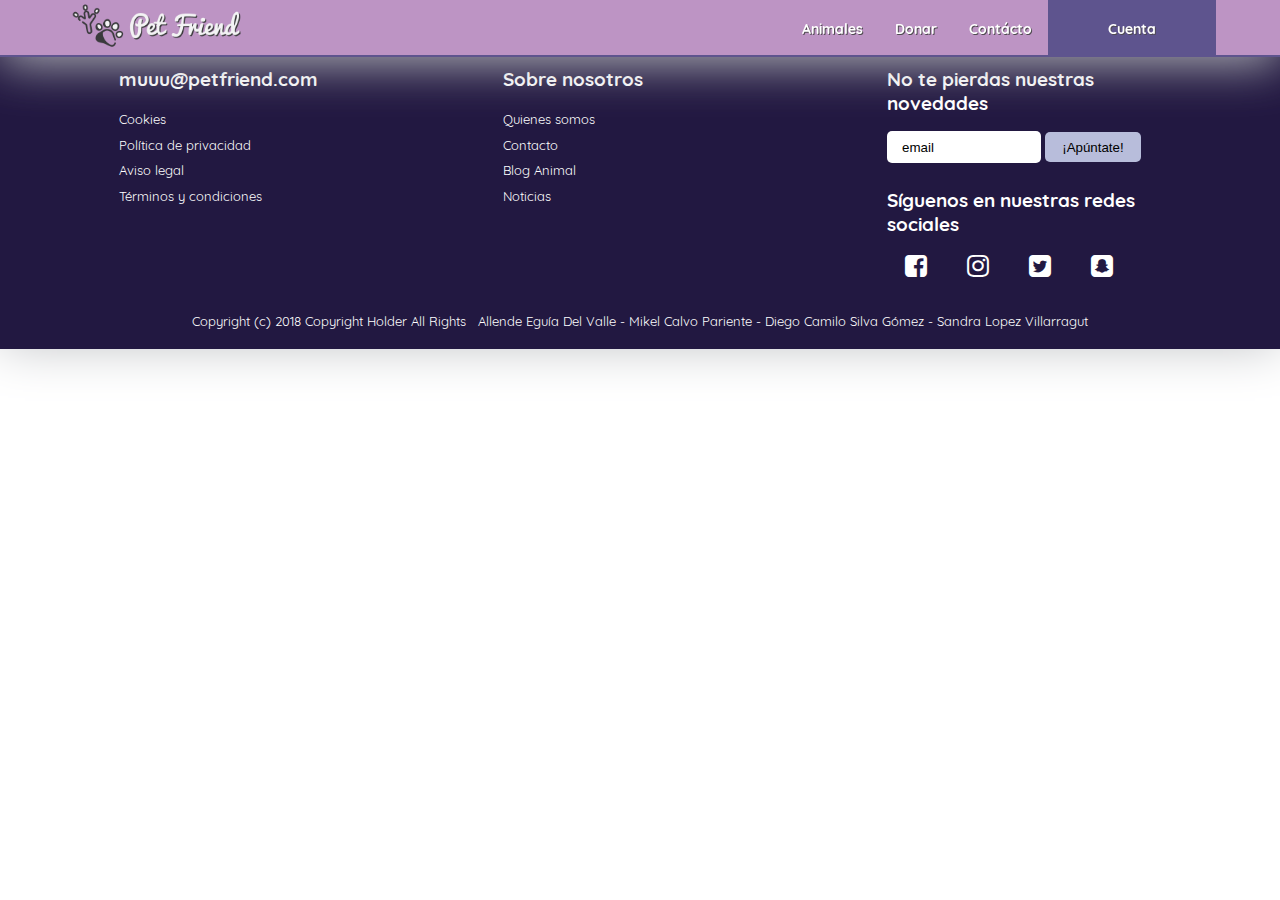
<file: html/reservar.html>
<!DOCTYPE html>
<html>

<head>
	<title>Pet Friend</title>
	<meta charset="utf-8">
	<meta content="text/html; charset=utf-8" http-equiv="Content-Type">
	<meta name="viewport" content="width=device-width, initial-scale=1.0">
	<meta name="keywords" content="animales, perro, gato, alquilar, adoptar">
	<meta name="author" content="Allen Edv, Diego Camilo Silva Gómez, Mikel Calvo, Sandra Lopez">

	<!--Zona para los links-->
	<link rel="stylesheet" type="text/css" href="../css/master.css">
	<link rel="stylesheet" type="text/css" href="../css/font-awesome.css">
	<!--<link href="https://fonts.googleapis.com/css?family= Quicksand " rel="stylesheet">-->

	<!--Zona para los scripts-->
</head>

<body>
	<header>
		<div class="wrapper w1">
			<nav>
				<div class="logo">
					<a href="home.html"><img class="img_logo" src="../img/logo.png"></a>
				</div>
					<div class="menu">
						<ul>
							<li><a href="contacto.html">Contácto</a></li>
							<li><a href="donar.html">Donar</a></li>
							<li><a href="animales.html">Animales</a></li>
							<!-- <li><a href="somos.html">Quienes somos</a></li> -->
						</ul>
					</div>
					<div class="mi_cuenta">
						<ul>
							<li><a href="cuenta.html" class="login">Cuenta</a></li>
						</ul>
					</div>
			</nav>
		</div>
	</header>
	<div class="wrapper w2">
		<main>
            <article class="">

            </article>

		</main>
	</div>
	<footer>
		<div class="w5">

			<div class="wfooter aviso_legal">
				<p class="titulillo">muuu@petfriend.com</p><br>
				<a href="cookies.html" class="a_footer">Cookies</a><br>
				<a href="https://ec.europa.eu/justice/smedataprotect/index_en.htm" class="a_footer">Política de privacidad</a><br>
				<a href="error404.html" class="a_footer">Aviso legal</a><br>
				<a href="error404.html" class="a_footer">Términos y condiciones</a>
			</div>
			<div class="wfooter us">
				<p class="titulillo">Sobre nosotros</p><br>
				<a href="somos.html" class="a_footer">Quienes somos</a><br>
				<a href="contacto.html" class="a_footer">Contacto</a><br>
				<a href="error404.html" class="a_footer">Blog Animal</a><br>
				<a href="error404.html" class="a_footer">Noticias</a><br>

			</div>

			<div class="wfooter market">
				<div class="suscriptor">
					<form class="" action="index.html" method="post">
						<p class="titulillo">No te pierdas nuestras novedades</p>
						<br>
						<input type="text" name="" value="email" class="sus_email">
						<input type="button" name="" value="¡Apúntate!" class="btn_apuntate">
					</form>
				</div>
				<div class="redes_sociales">
					<p class="titulillo">Síguenos en nuestras redes sociales</p>
					<a href="https://www.facebook.com/"><i class="fa fa-facebook-square" aria-hidden="true"></i></a>
					<a href="https://www.instagram.com/"><i class="fa fa-instagram" aria-hidden="true"></i></a>
					<a href="https://www.twitter.com/"><i class="fa fa-twitter-square" aria-hidden="true"></i></a>
					<a href="https://www.snapchat.com/"><i class="fa fa-snapchat-square" aria-hidden="true"></i></a>

				</div>

			</div>
		</div>
		<div class="propiedad">
			<small>Copyright (c) 2018 Copyright Holder All Rights &nbsp Allende Eguía Del Valle - Mikel Calvo Pariente - Diego Camilo Silva Gómez - Sandra Lopez Villarragut</small>
		</div>
	</footer>


</body>

</html>
</file>
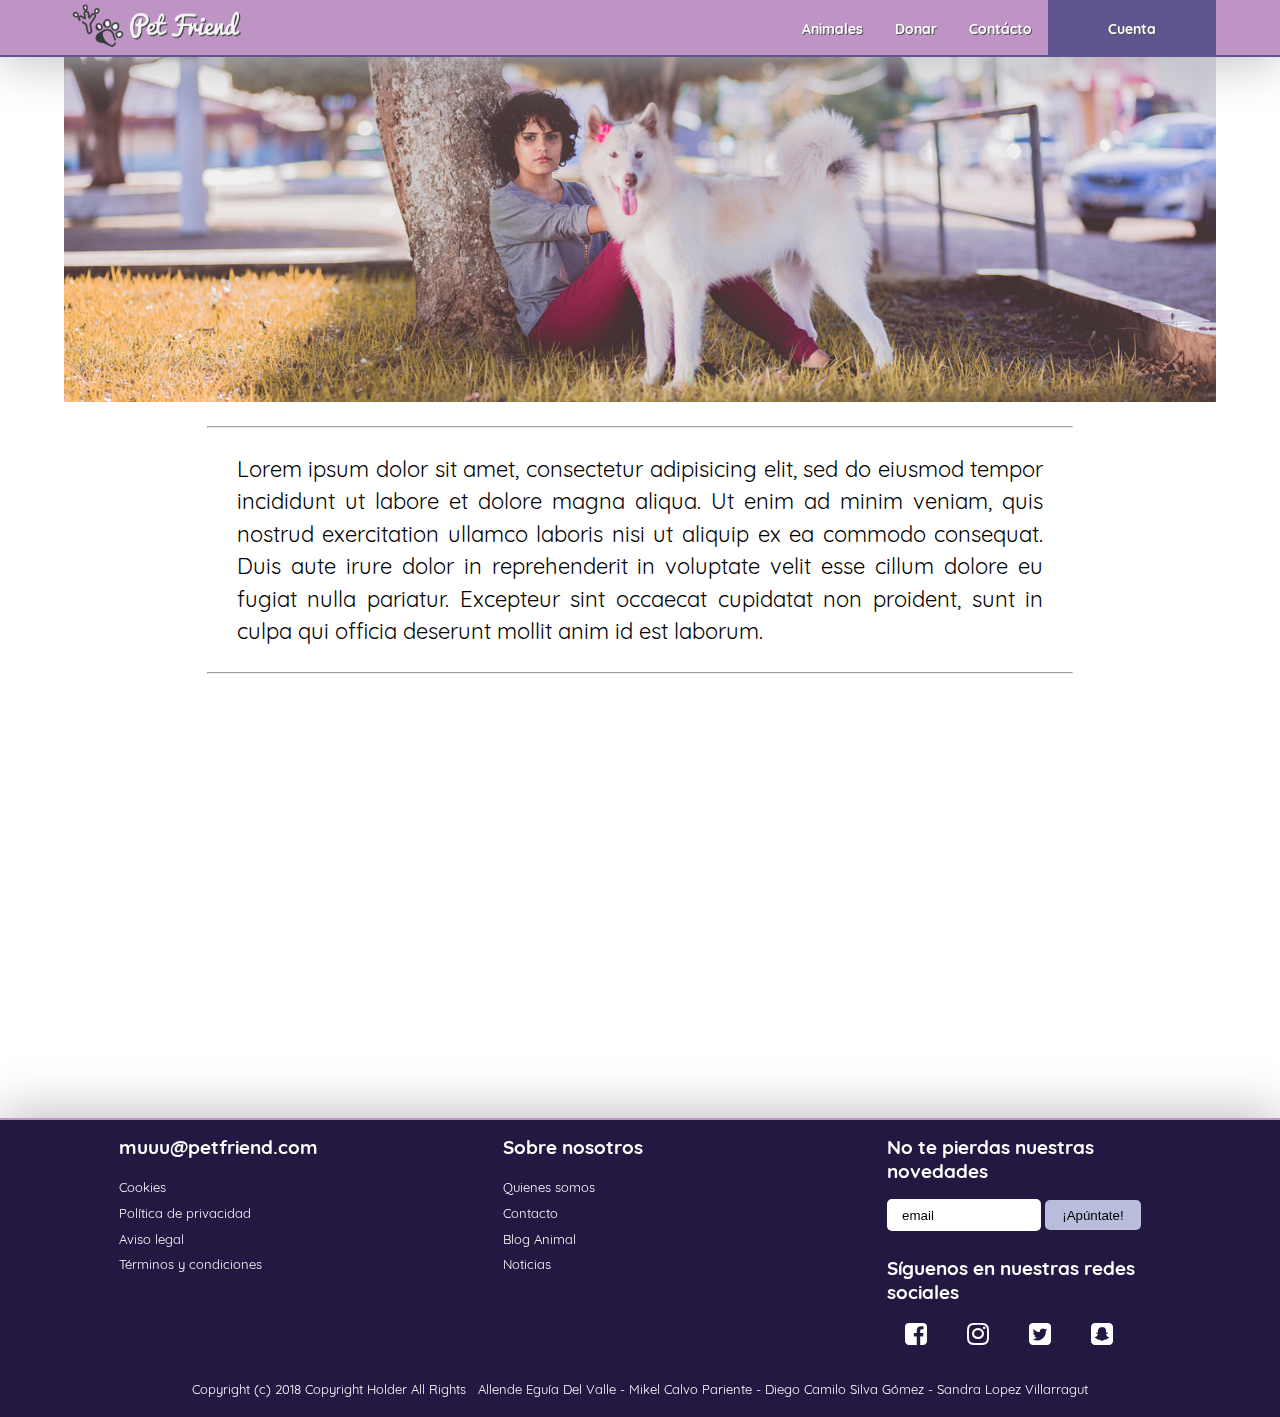
<file: html/somos.html>
<!DOCTYPE html>
<html>

<head>
	<title>Pet Friend</title>
	<meta charset="utf-8">
	<meta content="text/html; charset=utf-8" http-equiv="Content-Type">
	<meta name="viewport" content="width=device-width, initial-scale=1.0">
	<meta name="keywords" content="animales, perro, gato, alquilar, adoptar">
	<meta name="author" content="Allen Edv, Diego Camilo Silva Gómez, Mikel Calvo, Sandra Lopez">

	<!--Zona para los links-->
	<link rel="stylesheet" type="text/css" href="../css/master.css">
	<link rel="stylesheet" type="text/css" href="../css/font-awesome.css">
	<!--<link href="https://fonts.googleapis.com/css?family= Quicksand " rel="stylesheet">-->

	<!--Zona para los scripts-->
</head>

<body>
	<header>
		<div class="wrapper w1">
			<nav>
				<div class="logo">
					<a href="home.html"><img class="img_logo" src="../img/logo.png"></a>
				</div>
					<div class="menu">
						<ul>
							<li><a href="contacto.html">Contácto</a></li>
							<li><a href="donar.html">Donar</a></li>
							<li><a href="animales.html">Animales</a></li>
							<!-- <li><a href="somos.html">Quienes somos</a></li> -->
						</ul>
					</div>
					<div class="mi_cuenta">
						<ul>
							<li><a href="cuenta.html" class="login">Cuenta</a></li>
						</ul>
					</div>
			</nav>
		</div>
	</header>
	<div class="wrapper w2">
		<main>
            <article class="who">
				<figure>
					<img src="../img/somos.png" alt="">
				</figure>
				<figcaption class="nosotros">
					<hr>
					<p>
						Lorem ipsum dolor sit amet, consectetur adipisicing elit, sed do eiusmod
						tempor incididunt ut labore et dolore magna aliqua. Ut enim ad minim veniam,
						quis nostrud exercitation ullamco laboris nisi ut aliquip ex ea commodo
						consequat. Duis aute irure dolor in reprehenderit in voluptate velit esse
						cillum dolore eu fugiat nulla pariatur. Excepteur sint occaecat cupidatat non
						proident, sunt in culpa qui officia deserunt mollit anim id est laborum.
					</p>
					<hr>
				</figcaption>

            </article>
			<article class="mapa">
				<iframe src="https://www.google.com/maps/embed?pb=!1m14!1m12!1m3!1d1727.5062085312447!2d-2.940599625698522!3d43.26593214735606!2m3!1f0!2f0!3f0!3m2!1i1024!2i768!4f13.1!5e0!3m2!1ses!2ses!4v1538043067531" width="1024" height="400" frameborder="0" style="border:0" allowfullscreen></iframe>
			</article>

		</main>
	</div>
	<footer>
		<div class="w5">

			<div class="wfooter aviso_legal">
				<p class="titulillo">muuu@petfriend.com</p><br>
				<a href="cookies.html" class="a_footer">Cookies</a><br>
				<a href="https://ec.europa.eu/justice/smedataprotect/index_en.htm" class="a_footer">Política de privacidad</a><br>
				<a href="error404.html" class="a_footer">Aviso legal</a><br>
				<a href="error404.html" class="a_footer">Términos y condiciones</a>
			</div>
			<div class="wfooter us">
				<p class="titulillo">Sobre nosotros</p><br>
				<a href="somos.html" class="a_footer">Quienes somos</a><br>
				<a href="contacto.html" class="a_footer">Contacto</a><br>
				<a href="error404.html" class="a_footer">Blog Animal</a><br>
				<a href="error404.html" class="a_footer">Noticias</a><br>

			</div>

			<div class="wfooter market">
				<div class="suscriptor">
					<form class="" action="index.html" method="post">
						<p class="titulillo">No te pierdas nuestras novedades</p>
						<br>
						<input type="text" name="" value="email" class="sus_email">
						<input type="button" name="" value="¡Apúntate!" class="btn_apuntate">
					</form>
				</div>
				<div class="redes_sociales">
					<p class="titulillo">Síguenos en nuestras redes sociales</p>
					<a href="https://www.facebook.com/"><i class="fa fa-facebook-square" aria-hidden="true"></i></a>
					<a href="https://www.instagram.com/"><i class="fa fa-instagram" aria-hidden="true"></i></a>
					<a href="https://www.twitter.com/"><i class="fa fa-twitter-square" aria-hidden="true"></i></a>
					<a href="https://www.snapchat.com/"><i class="fa fa-snapchat-square" aria-hidden="true"></i></a>

				</div>

			</div>
		</div>
		<div class="propiedad">
			<small>Copyright (c) 2018 Copyright Holder All Rights &nbsp Allende Eguía Del Valle - Mikel Calvo Pariente - Diego Camilo Silva Gómez - Sandra Lopez Villarragut</small>
		</div>
	</footer>


</body>

</html>
</file>
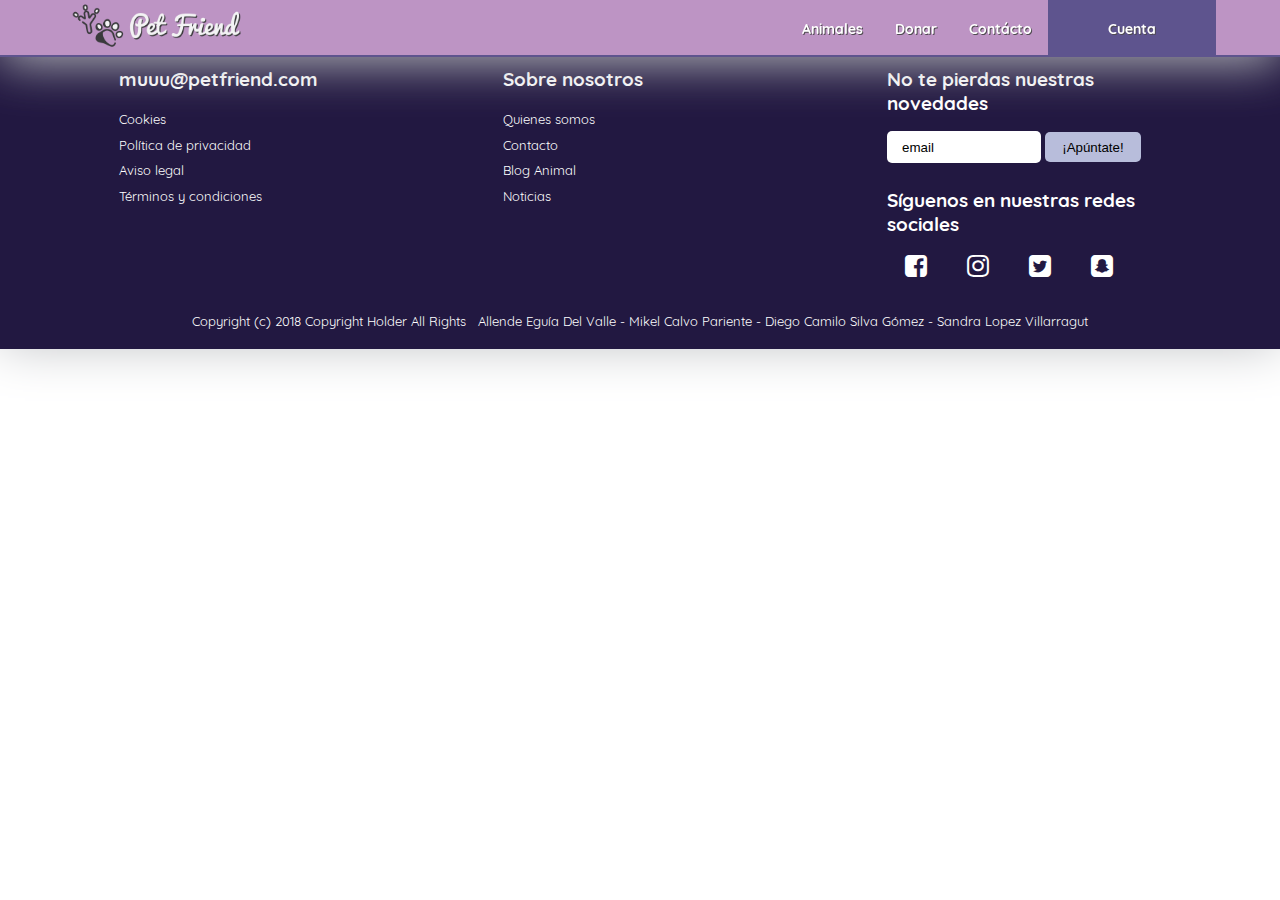
<file: interface/basico.html>
<!-- PLANTILLA BÁSICA -->


<!DOCTYPE html>
<html>
<head>
	<title>Pet Friend</title>
	<meta charset="utf-8">
	<meta content="text/html; charset=utf-8" http-equiv="Content-Type">
	<meta name="viewport" content="width=device-width, initial-scale=1.0">
	<meta name="keywords" content="animales, perro, gato, alquilar, adoptar">
	<meta name="author" content="Allen Edv, Diego Camilo Silva Gómez, Mikel Calvo, Sandra Lopez">

	<!--Zona para los links-->
	<link rel="stylesheet" type="text/css" href="../css/master.css">
	<link rel="stylesheet" type="text/css" href="../css/font-awesome.css">
	<!--<link href="https://fonts.googleapis.com/css?family= Quicksand " rel="stylesheet">-->

	<!--Zona para los scripts-->
</head>

<body>
	<header>
		<div class="wrapper w1">
			<nav>
				<div class="logo">
					<a href="home.php"><img class="img_logo" src="../img/logo.png"></a>
				</div>
					<div class="menu">
						<ul>
							<li><a href="contacto.php">Contácto</a></li>
							<li><a href="donar.php">Donar</a></li>
							<li><a href="animales.php">Animales</a></li>
							<!-- <li><a href="somos.php">Quienes somos</a></li> -->
						</ul>
					</div>
					<div class="mi_cuenta">
						<ul>
							<li><a href="cuenta.php" class="login">Cuenta</a></li>
						</ul>
					</div>
			</nav>
		</div>
	</header>
	<div class="wrapper w2">
		<main>
            <article class="">

            </article>

		</main>
	</div>
	<footer>
		<div class="w5">

			<div class="wfooter aviso_legal">
				<p class="titulillo">muuu@petfriend.com</p><br>
				<a href="cookies.php" class="a_footer">Cookies</a><br>
				<a href="https://ec.europa.eu/justice/smedataprotect/index_en.htm" class="a_footer">Política de privacidad</a><br>
				<a href="error404.php" class="a_footer">Aviso legal</a><br>
				<a href="error404.php" class="a_footer">Términos y condiciones</a>
			</div>
			<div class="wfooter us">
				<p class="titulillo">Sobre nosotros</p><br>
				<a href="somos.php" class="a_footer">Quienes somos</a><br>
				<a href="contacto.php" class="a_footer">Contacto</a><br>
				<a href="error404.php" class="a_footer">Blog Animal</a><br>
				<a href="error404.php" class="a_footer">Noticias</a><br>

			</div>

			<div class="wfooter market">
				<div class="suscriptor">
					<form class="" action="index.php" method="post">
						<p class="titulillo">No te pierdas nuestras novedades</p>
						<br>
						<input type="text" name="" value="email" class="sus_email">
						<input type="button" name="" value="¡Apúntate!" class="btn_apuntate">
					</form>
				</div>
				<div class="redes_sociales">
					<p class="titulillo">Síguenos en nuestras redes sociales</p>
					<a href="https://www.facebook.com/"><i class="fa fa-facebook-square" aria-hidden="true"></i></a>
					<a href="https://www.instagram.com/"><i class="fa fa-instagram" aria-hidden="true"></i></a>
					<a href="https://www.twitter.com/"><i class="fa fa-twitter-square" aria-hidden="true"></i></a>
					<a href="https://www.snapchat.com/"><i class="fa fa-snapchat-square" aria-hidden="true"></i></a>

				</div>

			</div>
		</div>
		<div class="propiedad">
			<small>Copyright (c) 2018 Copyright Holder All Rights &nbsp Allende Eguía Del Valle - Mikel Calvo Pariente - Diego Camilo Silva Gómez - Sandra Lopez Villarragut</small>
		</div>
	</footer>


</body>

</html>
</file>
<file: css/master.css>
/**************************************************
					FUENTES
*****************************************************/
@font-face {
    font-family: 'Quicksand';
    src: url('../fonts/Quicksand-Medium.eot');
    src: url('../fonts/Quicksand-Medium.eot?#iefix') format('embedded-opentype'),
        url('../fonts/Quicksand-Medium.woff2') format('woff2'),
        url('../fonts/Quicksand-Medium.woff') format('woff'),
        url('../fonts/Quicksand-Medium.ttf') format('truetype'),
        url('../fonts/Quicksand-Medium.svg#Quicksand-Medium') format('svg');
    font-weight: 500;
    font-style: normal;
}

@font-face {
    font-family: 'Quicksand';
    src: url('../fonts/Quicksand-Bold.eot');
    src: url('../fonts/Quicksand-Bold.eot?#iefix') format('embedded-opentype'),
        url('../fonts/Quicksand-Bold.woff2') format('woff2'),
        url('../fonts/Quicksand-Bold.woff') format('woff'),
        url('../fonts/Quicksand-Bold.ttf') format('truetype'),
        url('../fonts/Quicksand-Bold.svg#Quicksand-Bold') format('svg');
    font-weight: bold;
    font-style: normal;
}

@font-face {
    font-family: 'Quicksand';
    src: url('../fonts/Quicksand-Light.eot');
    src: url('../fonts/Quicksand-Light.eot?#iefix') format('embedded-opentype'),
        url('../fonts/Quicksand-Light.woff2') format('woff2'),
        url('../fonts/Quicksand-Light.woff') format('woff'),
        url('../fonts/Quicksand-Light.ttf') format('truetype'),
        url('../fonts/Quicksand-Light.svg#Quicksand-Light') format('svg');
    font-weight: 300;
    font-style: normal;
}

@font-face {
    font-family: 'Quicksand';
    src: url('../fonts/Quicksand-Regular.eot');
    src: url('../fonts/Quicksand-Regular.eot?#iefix') format('embedded-opentype'),
        url('../fonts/Quicksand-Regular.woff2') format('woff2'),
        url('../fonts/Quicksand-Regular.woff') format('woff'),
        url('../fonts/Quicksand-Regular.ttf') format('truetype'),
        url('../fonts/Quicksand-Regular.svg#Quicksand-Regular') format('svg');
    font-weight: normal;
    font-style: normal;
}

/**************************************************
					PRESETS
*****************************************************/
html, body, div, span, applet, object, iframe,
h1, h2, h3, h4, h5, h6, p, blockquote, pre,
a, abbr, acronym, address, big, cite, code,
del, dfn, em, img, ins, kbd, q, s, samp,
small, strike, strong, sub, sup, tt, var,
b, u, i, center,
dl, dt, dd, ol, ul, li,
fieldset, form, label, legend,
table, caption, tbody, tfoot, thead, tr, th, td,
article, aside, canvas, details, embed,
figure, figcaption, footer, header, hgroup,
menu, nav, output, ruby, section, summary,
time, mark, audio, video {
    margin: 0;
    padding: 0;
    border: 0;
    font-size: 100%;
    font: inherit;
    vertical-align: baseline;
}

/* HTML5 display-role reset for older browsers */
article, aside, details, figcaption, figure, footer, header, hgroup, menu, nav, section {
    display: block;
}

body {
    line-height: 1.5;
}

ol, ul {
    list-style: none;
}

blockquote, q {
    quotes: none;
}

blockquote:before, blockquote:after, q:before, q:after {
    content: '';
    content: none;
}

table {
    border-collapse: collapse;
    border-spacing: 0;
}

/*****************************************************************
						COLORES
******************************************************************/
/*
#bd94c4  fondo del menu
#b8bddb
#9b88b7
#5e548e
#221841
#404041
#6d6e70
#bbbdc0
*/
/*********************************************************
**********************************************************
**********************************************************
					ACÁ COMIENZA HOME
**********************************************************
**********************************************************
***********************************************************/
body {
    display: flex;
    flex-direction: column;
    height: 100%;
    width: 100%;
    margin: 0;
    /* overflow:hidden; */
}

/*******************************************************
						HEADER
********************************************************/
header {
    position: fixed;
    width: 100%;
    height: 55px;
    background-color: #bd94c4;
    z-index: 9;
    overflow: hidden;
    box-shadow: 0px 5px 50px #bbbdc0;
    border-bottom: 2px solid #5e548e;
}

div.wrapper {
    max-width: 90%;
    margin: 0 auto;
    font: 0.9em 'Quicksand', sans-serif;
}

div.w1 {
    height: 100%;
    /*background-color: #333;*/
}

nav {
    width: 100%;
    height: 100%;
    display: flex;
    justify-content: center;
    align-items: center;
}

div.logo {
    width: 20%;
}

img.img_logo {
    max-width: 85%;
}

div.menu {
    height: 100%;
    width: 65%;
    padding-left: 5%;
    /* margin-right: 5%; */
    /* background-color: #333; */
}

ul {
    list-style-type: none;
    margin: 0;
    padding: 0;
    overflow: hidden;
}

li {
    float: right;
}

li a {
    display: block;
    color: white;
    padding: 20px 16px;
    text-align: center;
    text-decoration: none;
    text-shadow: 1px 1px #504b51;
    font-weight: 900;
}

li a:hover {
    background-color: #5E548E;
}

div.mi_cuenta {
    height: 100%;
    background-color: #5E548E;
    /* width: 15%; */
}


a.login {
    padding: 20px 60px;
}


/*******************************************************
						MAIN
********************************************************/
main {
    margin-top: 50px;
    width: 100%;
    height: 100%;
}

div.w2 {
    width: 100%;
    height: 100%;
    display: flex;
    align-items: center;
    flex-direction: column;
    /* background-color: red; */
}

/*********************************************************
						SLIDER
**********************************************************/
article.slideshow {
    width: 100%;
    position: relative;
    margin-bottom: 60px;
}

ul.slider li, ul {
    width: 100%;
}

ul.slider li {
    overflow: hidden;
}

ul.slider li img {
    width: 100%;
}

ol.pagination {
    position: absolute;
    top: 102%;
    width: 100%;
    display: flex;
    justify-content: center;
}

ol.pagination li {
    font-size: 20px;
    margin: 2px 5px;
    color: #bd94c4;
    cursor: pointer;
    text-shadow: 2px 2px 5px #504b51;
}

ol.pagination span {}

div.left, .right {
    position: absolute;
    top: 210px;
    height: 12%;
    width: 4.5%;
    background-color: rgba(255, 255, 255, 0.3);
    border-radius: 10px;
    display: flex;
    align-items: center;
    color: #fff;
    font-size: 35px;
    cursor: pointer;
    z-index: 8;
}

div.left {
    left: 10px;
}

div.right {
    right: 10px;
}

@media screen and (max-width: 600px) {
    .left, .right {
        font-size: 30px;
    }

    .slider li img {
        width: 600px;
    }

    .pagination {
        display: none;
    }
}

/*********************************************************
						TXT
**********************************************************/
hr {
    width: 75%;
    margin: 0 auto;
}

article.txt {
    margin-top: 20px;
    padding: 30px;
    text-align: center;
}

article.txt p {
    font-size: 30px;
    padding: 25px;
}

span {
    font-family: sans-serif;
}

/*********************************************************
						VIDEO
**********************************************************/
article.video {
    text-align: center;
}

video {
    margin-top: 30px;
    max-width: 70%;
}

/*********************************************************
						OPINIONES
**********************************************************/
article.exp {
    margin-top: 30px;
    background-color: #BD94C4;
    display: flex;
}

div.miexp {
    max-width: 50%;
    padding: 35px;
    height: auto;
    text-align: justify;
    display: flex;
}

div.exp_img {
    width: 30%;
    /* float: left; */
    /* margin-top: 50px; */
}

img.op {
    max-width: 100%;
    border-radius: 100px;
    border: solid 5px #5E548E;
}

div.exp_txt {
    width: 60%;
    /* float: right; */
    /* padding: 22px; */
    margin-left: 50px;
    text-align: justify;
}

h3.experiencia {
    font-size: 18px;
    color: #fff;
}

/*********************************************************
						FOOTER
**********************************************************/
footer {
    background-color: #221841;
    font: 0.8em 'Quicksand', sans-serif;
    /* height: 80px; */
    width: 100%;
    display: flex;
    flex-direction: column;
    align-items: center;
    box-shadow: 0px -5px 50px #bbbdc0;
    border-top: 2px solid #bd94c4;

}
div.w5{
    max-width: 90%;
    display: flex;
    justify-content: space-between;
}
div.wfooter{
    padding: 5px;
    margin: 10px 50px;
    width: 500px;
}

a.a_footer{
    color: white;
    text-decoration: none;
    line-height: 2;
}

p.titulillo {
    color: white;
    font-size: 1.5em;
    font-weight: 900;
}

input.sus_email{
    width: 50%;
    height: 30px;
    margin-bottom: 20px;
    border-radius: 5px;
    border: none;
    padding-left: 15px;
}
input.btn_apuntate{
    width: 35%;
    height: 30px;
    margin-bottom: 20px;
    border-radius: 5px;
    border: none;
    background-color: #b8bddb;
    cursor: pointer;
}

div.redes_sociales {
    margin-top: 5px;
}
div.redes_sociales .fa {
    color: white;
    font-size: 2em;
}


div.propiedad {
    margin-bottom: 20px;
    color: white;
}

/*********************************************************
**********************************************************
**********************************************************
					ACÁ COMIENZA ANIMALES
**********************************************************
**********************************************************
***********************************************************/
/*********************************************************
						BUSCADOR
**********************************************************/
article.buscador {
    margin: 30px;
    text-align: center;
    /* display: flex; */
    /* flex-direction: row; */
    /* flex: 1 1 auto; */
    width: 100%;
    /* background-color: RED; */
}

select.bus_animal{
    height: 47px;
    width: 100px;
    padding-left: 10px;
    border: none;
    background-color: rgba(187, 189, 192, 0.3);
    font-size: 1em;
    box-shadow: 0px 1px 3px #404041;
}

input.search {
    background-color: rgba(187, 189, 192, 0.3);
    height: 45px;
    border: none;
    width: 50%;
    padding-left: 10px;
    margin-top: 10px;
    font-size: 1em;
    box-shadow: 0px 1px 3px #404041;
    /* opacity: .5; */
}
button.lookup{
    background-color: #5E548E;
    border: none;
    color: white;
    height: 48px;
    width: 5%;
    box-shadow: 0px 1px 3px #404041;
    cursor: pointer;
}

button.lookup .fa{
    margin: 0;
}

ul#mostrar{
    background-color: #5e548e;
    position: absolute;
    width: 45.8%;
    margin: 0px 0px 0px 145px;
    z-index: 5;
}
li.busc{
    color: white;
    float: none;
    border-bottom: 1px solid;
    line-height: 1;
    font-weight: 800;
}
a.b{
    padding: 3% 0% 3% 0%;
  
}
a.b:hover{
    background-color: #9B88B7;
}
/*********************************************************
						IMAGENES DE LOS ANIMALES
**********************************************************/

article.animals {
    display: flex;
    flex-wrap: wrap;
    justify-content: space-around;
    text-align: center;
    width: 100%;
}

div.animalito {
    width: 300px;
    margin: 10px 0px;
    /* background-color: #333; */
}

img.a_pet {
    margin: 20px;
    max-width: 65%;
    border-radius: 200px;
    border: solid 5px #5E548E;
    opacity: 0.8;
}

img.a_pet:hover{
    opacity: 1;
}

button.nombre_ani{
    background-color: #5E548E;
    border: none;
    color: white;
    height: 47px;
    width: 30%;
    box-shadow: 0px 1px 3px #404041;
    cursor: pointer;
    font-weight: bold;
}
button.icono_ani{
    background-color: #b8bddb;
    border: none;
    color: white;
    height: 47px;
    width: 20%;
    box-shadow: 0px 1px 3px #404041;
    cursor: pointer;
    font-weight: bold;
}
button.icono_ani:hover{
    background-color: #BD94C4;
}
button.icono_ani .fa{
    margin: 0;
}

div.animalito button:hover{
    background-color: #bd94c4;
}
/*********************************************************
						CARGADOR
**********************************************************/
article.load {
    margin: 50px -15PX;
    text-align: center;
    width: 100%;
    /* padding: 10px; */
}
article.load img{
    max-width: 30%;
    height: auto;
}

/*********************************************************
**********************************************************
**********************************************************
					ACÁ COMIENZA QUIENES SOMOS
**********************************************************
**********************************************************
***********************************************************/
article.who {
    width: 100%;
}

article.who img {
    max-width: 100%;
}

figcaption.nosotros {
    margin: 20px 0px;
}

figcaption.nosotros p{
    padding: 25px;
    margin: 0 auto;
    width: 70%;
    text-align: justify;
    font-size: 1.5em;
    line-height: 1.5;
}

article.mapa {
    text-align: center;
    margin: 20px;
}

/*********************************************************
**********************************************************
**********************************************************
					ACÁ COMIENZA QUIENES DONAR
**********************************************************
**********************************************************
***********************************************************/
article.donate {
    width: 100%;
    display: flex;
    align-items: center;
}

article.donate div {
    width: 50%;
    margin: 50px;
}

/*********************************************************
**********************************************************
**********************************************************
					ACÁ COMIENZA CONTACTO
**********************************************************
**********************************************************
***********************************************************/
article.contact {
    display: flex;
    flex-wrap: wrap;
    justify-content: space-between;
    width: 100%;
}

div.cancall {
    text-align: center;
    width: 40%;
}

div.cancall img {
    max-width: 100%;
    height: auto;
}

div.mensaje_enviado{
    margin-top: 20px;
    text-align: center;
    color: #5E548E;
    font-weight: bold;
    font-size: 1.5em;
}

div.formulario {
    width: 40%;
    display: block;
    margin: 30px auto;
}

form.form1 {
    margin: 0 auto;
    width: 400px;
}

form.form1 label {
    display: block;
    margin-top: 20px;
    letter-spacing: 1px;
}

form.form1 input, textarea {
    width: 380px;
    height: 20px;
    background-color: rgba(187, 189, 192, 0.3);
    border-radius: 5px;
    border: 1px solid #b8bddb;
    padding: 10px;
    margin-top: 5px;
    font: 0.9em 'Quicksand', sans-serif;
    box-shadow: 0px 1px 3px #404041;
}

form.form1 textarea {
    height: 150px;
}

button.btn_basic{
    float: right;
    background-color: #5E548E;
    border: none;
    color: white;
    height: 47px;
    width: 30%;
    box-shadow: 0px 1px 3px #404041;
    cursor: pointer;
    font-weight: bold;
    border-radius: 10px;
}
button.btn_basic:hover{
    background-color: #b8bddb;
}

/*********************************************************
**********************************************************
**********************************************************
					ACÁ COMIENZA SESION
**********************************************************
**********************************************************
***********************************************************/
div.w3 {
    background-color: #BD94C4;
    /* background-attachment: fixed; */
    width: 100%;
    height: 100vh;
    font: 0.9em 'Quicksand', sans-serif;
    overflow: hidden;
}

div.logo2 {
    width: 330px;
    margin: 0 auto;
}

img.img_logo2 {
    width: 330px;
}

div.gemelos {
    width: 80%;
    margin: 0 auto;
    height: 500px;
    margin-top: 60px;
    display: flex;
}

section.pantalla_central {
    width: 45%;
    background-color: rgba(255, 255, 255, 0.3);
    height: 350px;
    border-radius: 10px;
    margin: 0 auto;
}

article.titulo_sesion h2 {
    text-align: center;
    padding-top: 30px;
    font-size: 25px;
    color: #fff;
    text-shadow: 1px 1px #504b51;
    text-transform: uppercase;
    font-weight: 450;
}

article.titulo_sesion p{
    text-align: center;
    padding-top: 30px;
    font-size: 15px;
    color:#000;
    font-weight: 600;
}

article.usuario {
    margin-top: 20px;
}

input.username, .password {
    width: 75%;
    height: 35px;
    display: block;
    margin-left: auto;
    margin-right: auto;
    margin-bottom: 20px;
    border-radius: 5px;
    border: none;
    padding-left: 15px;
}

::placeholder {
    font-size: 14px;
}

article.enviar {}

input.btn {
    display: block;
    margin-left: auto;
    margin-right: auto;
    margin-top: 30px;
    width: 75%;
    height: 55px;
    font-weight: bold;
    background-color: #5E548E;
    border: none;
    border-radius: 5px;
    color: #fff;
    text-shadow: 1px 1px #504b51;
}

input.btn:hover {
    background-color: #9B88B7;
}

article.recuerdame {
    display: flex;
    margin-left: 60px;
    margin-top: 10px;
    font-family: 'Quicksand';
    line-height: 18px;
    font-size: 14px;
    text-decoration: none;
}

div.ayuda {
    float: right;
    margin-top: -16px;
    margin-right: 65px;
}

div.ayuda a {
    text-decoration: none;
    font-family: 'Quicksand';
    line-height: 18px;
    font-size: 14px;
    text-decoration: none;
}

p.pc1 {
    text-align: center;
    font-size: 20px;
    font-family: 'Quicksand';
    margin-left: 5px;
    color: #fff;
    padding: 32px;
}

/*********************************************************
**********************************************************
**********************************************************
					ACÁ COMIENZA REGISTRO
**********************************************************
**********************************************************
***********************************************************/
div.w4 {
    background-color: #BD94C4;
    /* background-attachment: fixed; */
    width: 100%;
    font: 0.9em 'Quicksand', sans-serif;
    overflow: hidden;
}

section.pa1 {
    width: 35%;
    height: auto;
    margin: 0 auto;
    margin-top: 20px;
    border-radius: 10px;
    color: #fff;
    padding-bottom: 30px;
}

article.titulo_central {
    align-self: center;
    justify-content: center;
}

article.titulo_central h2 {
    font-family: 'Quicksand';
    text-align: center;
    padding-top: 30px;
    font-size: 25px;
    color: #fff;
    text-shadow: 2px 2px #504b51;
}

article.datos {
    display: block;
    margin-top: 20px;
    margin-left: 30px;
}

div.div_datos {}

input.inpunt_basico {
    margin-top: 5px;
    width: 92%;
    height: 35px;
    border-radius: 5px;
    padding-left: 15px;
    border: none;
    margin-bottom: 20px;
}

input.input_fecha {
    margin-top: 5px;
    width: 92%;
    height: 35px;
    border-radius: 5px;
    padding-left: 15px;
    border: none;
    margin-bottom: 20px;
    color: #757575;
}

div.div_sexo {
    display: flex;
}

input.input_sexo {
    margin-top: 5px;
    width: 15px;
    height: 35px;
    border-radius: 5px;
    padding-left: 15px;
    border: none;
    margin-bottom: 20px;
    cursor: pointer;
}

div.div_sexo label {
    margin-top: 15px;
    margin-right: 15px;
}

select.busqueda_provincia {
    margin-top: 5px;
    width: 95%;
    height: 35px;
    border-radius: 5px;
    padding-left: 15px;
    border: none;
    margin-bottom: 20px;
    color: #757575;
}

div.datos label {
    font-size: 14px;
    font-family: quicksand;
}

div.terminos {
    width: 100%;
}

div.terminos label {
    font-size: 12px;
    margin-left: -5px;
}

/*********************************************************
**********************************************************
**********************************************************
					ACÁ COMIENZA COOKIES
**********************************************************
**********************************************************
***********************************************************/

article.cookies_texto{
    width: 75%;
    margin: 50px auto;
    /* padding: 60px; */
    line-height: 1.5;
    font-size: 1em;
    text-align: justify;

}
article.cookies_texto strong{
    font-weight: 800;
}

/*********************************************************
**********************************************************
**********************************************************
					ACÁ COMIENZA ADOPTAR
**********************************************************
**********************************************************
***********************************************************/

article.adoptar{
    width: 100%;
    height: auto;
    text-align: center;
    margin: 0 auto;

}

article.adoptar img{
    max-width: 100%;
    height: auto;
    /* z-index: -1; */
}

div.txt_adopt{
    text-align: center;
    margin: 0 auto;
    padding: 2%;
    position: absolute;
    top: 50%;
    left: 50%;
    transform: translate(-50%, -50%);
    background-color: rgba(255, 255, 255, 0.6);
    font-size: 1.5em;
    border-radius: 20px;
    line-height: 1.5;
    font-weight: 500;
}


/*********************************************************
**********************************************************
**********************************************************
					ACÁ COMIENZA RESERVAR
**********************************************************
**********************************************************
***********************************************************/
article.nosession{
    /* width: 99vw;*/
    height: 95vh;
    background-image:url("../img/fondo_reserva2.jpg");
    background-position: center center;
    background-repeat: no-repeat;
    background-size: cover;
    display: flex;
    align-items: center;
    justify-content: center;
    /* overflow: hidden; */

}
article.reservar{
    /* width: 99vw;*/
    height: 95vh;
    background-image:url("../img/fondo_reserva3.jpg");
    background-position: center center;
    background-repeat: no-repeat;
    background-size: cover;
    display: flex;
    align-items: center;
    justify-content: center;
    /* overflow: hidden; */

}
div.marco_reserva{
    background-color: rgba(255, 255, 255, 0.6);
    width: 60%;
    padding: 2%;
    border-radius: 5px;
    box-shadow: 1px 1px 10px #404041;
    margin-bottom: 200px;
}
form.contenido_reserva {
    display: flex;
    flex-direction: row;
    justify-content: space-around;
}
div.column_reserva{
    display: flex;
    flex-direction: column;
    width: 20%;
    border-right: 1px solid #757575;
    margin: 0% 2%;
}
div.column_reserva2{
    width: 20%;
    margin: 0% 2%;
}
div.column_reserva label{
    color: #5E548E;
    font-size: 1.2em;
    font-weight: bold;
}
div.column_reserva input{
    background-color:transparent;
    border: none;
    margin-top: 5px;

}
input.inpunt_basico2{
    color: white;
    background-color: #5E548E;
    box-shadow: 0px 1px 3px #404041;
    cursor: pointer;
    font-weight: bold;
    border-radius: 10px;
    border: none;
    height: 50px;
    padding: 0px 30px;

}
input.inpunt_basico2:hover{
background-color: #b8bddb;
}



/*********************************************************
**********************************************************
**********************************************************
					ACÁ COMIENZA PAGO_RESERVA
**********************************************************
**********************************************************
***********************************************************/
article.marco_confirmacion{
    width: 100%;
    background-image:url("../img/fondo_reserva4.jpg");
    background-position: center center;
    background-size: cover;
    display: flex;
    /* align-items: center; */
    /* justify-content: center; */
    /* text-align: center; */
    flex-direction: column;
    padding: 5% 0%;


}
div.fila_confirmacion{
    background-color: rgba(255, 255, 255, 0.8);
    width: 50%;
    margin-top: 2%;
    display: flex;
    align-self: center;
    /* border: 2px solid #b8bddb; */
    box-shadow: 0px 1px 3px #404041;
    border-radius: 5px;
    padding: 1% 0%;
    line-height: 2;

}
div.fc1{
    text-align: center;
}
div.fc2{
    box-shadow: inherit;
    background-color: inherit;
    color: #fff;
    text-shadow: 1px 1px #504b51;
    align-items: center;
    justify-content: center;
    text-align: center;
    margin: 0 auto;
    border: none;
    font-size: 2em;
    font-weight: bold;
}
div.column_confimacion{
    flex: 30%;
}
label.label_titulo{
    color: #5E548E;
    font-size: 1.2em;
    font-weight: bold;
}
label.term_condition input{
    width: 12px;
    height: 12px;
}

/*********************************************************
**********************************************************
**********************************************************
					ACÁ COMIENZA MENSAJE_PAGO
**********************************************************
**********************************************************
***********************************************************/
article.mensajedepago{
    /* width: 99vw;*/
    height: 95vh;
    background-image:url("../img/fondo_reserva8.jpg");
    background-position: center;
    background-repeat: no-repeat;
    background-size: cover;
    display: flex;
    align-items: center;
    justify-content: center;
    text-align: center;
    /* overflow: hidden; */

}
div.marco_mensajedepago{
    background-color: rgba(184, 189, 219, 0.6);
    width: 25%;
    padding: 2%;
    border-radius: 5px;
    box-shadow: 1px 5px 20px #bbbdc0;
    /* margin-bottom: 200px; */
    font-weight: bold;
    font-size: 2em;
    text-align: center;
}

/*********************************************************
**********************************************************
**********************************************************
					ACÁ COMIENZA PERFIL
**********************************************************
**********************************************************
***********************************************************/

div.div_gemelos{
    width: 100%;
    margin: 0 auto;
    height: auto;
    display: flex;
    justify-content: space-between;
    align-items: stretch;
    margin: 60px 0px;
}

section.pantalla_central2{
    background-color: rgba(187, 189, 192, 0.3);
    width: 100%;
    border-radius: 10px;
    margin: 0 auto;
    border: 1px solid #b8bddb;
    box-shadow: 0px 1px 3px #404041;
    padding: 15px;
}

section.section_izq{
    width: 70%;
}

hr.hr_uno{
    width: 90%;
    margin: 0 auto;
    margin-top: 10px;
}

article.datos_uno{
    display: flex;
    width: 100%;
    justify-content: space-around;
}

div.column{
    width: 45%;
    display: flex;
    flex-direction: column;
    /* justify-content: space-between; */
}
div.div_datosp{
    width: 100%;
    text-align: right;
}

label.label_perfil{
    display: inline-block;
    width: 30%;
    text-align: left;
}

input.input_datos{
    width: 50%;
    height: 25px;
    border-radius: 5px;
    border: none;
    margin-bottom: 10px;
    text-align: center;
    margin-top: 5px;
    margin-left: 25px;
}

input.btn_cambios{
    float: right;
    /* display: block; */
    /* margin-right: 56px; */
    margin-top: 10px;
    width: 140px;
    height: 35px;
    font-weight: bold;
    background-color: #5e548e;
    border: none;
    border-radius: 5px;
    color: #fff;
    text-shadow: 1px 1px #504b51;
    cursor: pointer;
}


section.section_drch{
        width: 20%;
        background-color: #5e548e;
        margin: 0 0 0 1px;

    }

div.i_perfil{
    width: 80%;
    margin: 0 auto;
    text-align: center;
    /* margin-top: 40px; */
}
div.i_perfil .fa-user{
    font-size: 10em;
    color: white;
}

.p_nombre h3 {
    text-align: center;
    font-size: 25px;
    font-weight: bold;
    margin-bottom: 10px;
    color: #FFF;
    /* margin-top: 15px; */
}

div.p_location {
    text-align: center;
    color: #fff;
}

.p_location i {
    display: inline-block;
    margin: 2px;
    font-size: 1em;
}

.p_location h3 {
    display: inline-block;
}

div.p_descripcion p {
    text-align: justify;
    margin: 10px 20px;;
    color: #fff;
}

section.section_drch div.redes_sociales {
    text-align: center;
}

input.cerrar,button.cerrar{
    width: 45%;
    height: 40px;
    margin-bottom: 20px;
    border-radius: 5px;
    border: none;
    background-color: #b8bddb;
    cursor: pointer;
    color: white;
}
/*********************************************************
**********************************************************
**********************************************************
					ACÁ COMIENZA ADMINISTRADOR
**********************************************************
**********************************************************
***********************************************************/


section.pantalla_central3{
    background-color: rgba(187, 189, 192, 0.3);
    width: 100%;
    border-radius: 10px;
    margin: 0 auto;
    border: 1px solid #b8bddb;
    box-shadow: 0px 1px 3px #404041;
    padding: 15px;
    display: flex;
    flex-direction: column;
    align-items: center;
    justify-items: center;

}
article.three_opc{
    display: flex;
    flex-direction: row;
    width: 100%;
    align-items: center;
    justify-items: center;
    margin-top: 20px;

}
figure.iconos_admi{
    text-align: center;
    /* border: 1px solid #BD94C4; */
}
a.vista{
    width: 80%;
}
.vista>img{
    max-width: 40%;
    background-color: #5E548E;
    border-radius: 10px;
    box-shadow: 10px 10px 10px #bbbdc0;
}
.vista>img:hover{
    background-color: #b8bddb;
}
h2.titulo_icon{
    font-size: 1.5em;
    font-weight: bold;
    margin-bottom: 10px;
}
article.lista_0{
    margin-top: 50px;
    display: none;
    width: 100%;
}
article.lista_1{
    margin-top: 50px;
    display: none;
    width: 100%;
}
article.lista_2{
    margin-top: 50px;
    display: none;
    width: 100%;
}
div.list_usuarios{
    width: 100%;
    display: flex;
    flex-direction: row;
    justify-content: space-around;
    margin: 1% 0%;
    background-color: #fff;
}
div.bd_row{
    width: 6%;
    line-height: 2;

}
div.brtitulo{
    text-align: center;
    font-size: 1.2em;
    font-weight: bold;
}
div.bda{
    width: 2%;
}
.btn_basic_add{
    float: right;
    background-color: #BD94C4;
    border: none;
    color: white;
    height: 47px;
    width: 20%;
    box-shadow: 0px 1px 3px #404041;
    cursor: pointer;
    font-weight: bold;
    border-radius: 10px;
    margin-bottom: 20px;
}
/*******/
article.ventana_cookies{
    background-color: #000000b8;
    position: fixed;
    width: 100%;
    height: 140px;
    color: #fff;
    z-index: 5;
    margin-top: 580px;  
    display: flex;
 }
     div.p_cookies{
         width: 80%;
         padding: 1.2%;
 } 
         p.mensaje_cookies{
             padding-left: 20px;
             padding-top: 20px;
             padding-right: 15px;
             text-align: left;
             font-family: 'Quicksand';
         }
 
     div.b_cookies{
        width: 20%;
        text-align: center;
     }

     input.btn_cookies{
        width: 50%;
        height: 41px;
        margin-top: 60px;
        border-radius: 5px;
        border: none;
        background-color: #b8bddb;
        cursor: pointer;
        font-family: 'Quicksand';
        font-weight: bold;
        font-size: 16px;
     }
</file>
<file: css/modal.css>
div.mascara {
    display: none;
    position: fixed;
    z-index: 9;
    left: 0;
    top: 0;
    width: 100%;
    height: 100%;
    background-color: rgb(0, 0, 0);
    background-color: rgba(0, 0, 0, 0.4);
}

div.contenido {
    width: 70%;
    height: 500px;
    background-color: #fefefe;
    margin: auto;
    border: 3px solid #bd94c4;
    border-radius: 10px;
    margin-top: 60px;
    padding: 25px;
    box-shadow: 10px 10px 50px #404041;
}

span.cerrar {
    color: #6d6e70;
    float: right;
    font-size: 40px;
    font-weight: bold;
    margin-right: 10px;
}

.cerrar:hover, .cerrar:focus {
    color: #000;
    text-decoration: none;
    cursor: pointer;
}

div.animal_div {
    width: 100%;
    display: flex;
}

div.animal_img {
    width: 40%;
    /* margin-right: 50px; */
}

img.ani_img {
    width: 100%;
    border-radius: 300px;
    border: solid 5px #b8bddb;
}

div.animal_txt {
    width: 55%;
    padding: 25px;
}

div.texto_perfil {
    padding: 20px;
    margin-top: -50px;
    font-size: 18px;
    line-height: 1.5;
    margin-left: 10px;
    text-align: justify;
}

p.nombre_animal {
    color: #5E548E;
    font-size: 30px;
    font-weight: 700;
    text-decoration: underline;
    text-align: center;
}

.uno, .dos, .tres, .cuatro, .cinco {
    font-weight: 600;
}

div.posicion {
    display: flex;
}

p.sexo {
    padding: 10px 50px;
    margin: 0;
    width: 50%;
    text-align: center;
}

p.anios {
    padding: 10px 50px;
    margin: 0;
    width: 50%;
    text-align: center;
}

p.especie{
    height: 300px;
    overflow-y: scroll;
    overflow-x: hidden;
    padding: 3% 6%;
    box-sizing: border-box;
}

div.botones {
    margin-top: 10px;
    text-align: center;
}

button.btn_comp{
    background-color: #b8bddb;
    border: none;
    height: 47px;
    width: 30%;
    box-shadow: 0px 1px 3px #404041;
    cursor: pointer;
    font-weight: bold;
    border-radius: 5px;
}
button.btn_adop{
    margin-left: 20px;
    background-color: #5E548E;
    border: none;
    color: white;
    height: 47px;
    width: 20%;
    box-shadow: 0px 1px 3px #404041;
    cursor: pointer;
    font-weight: bold;
    border-radius: 5px;
}
div.botones a{
    text-decoration: none;
    color: white;
}

button.btn_comp a{
    color: black;
}
</file>
<file: css/error.css>
html, body, div, span, applet, object, iframe,
h1, h2, h3, h4, h5, h6, p, blockquote, pre,
a, abbr, acronym, address, big, cite, code,
del, dfn, em, img, ins, kbd, q, s, samp,
small, strike, strong, sub, sup, tt, var,
b, u, i, center,
dl, dt, dd, ol, ul, li,
fieldset, form, label, legend,
table, caption, tbody, tfoot, thead, tr, th, td,
article, aside, canvas, details, embed,
figure, figcaption, footer, header, hgroup,
menu, nav, output, ruby, section, summary,
time, mark, audio, video {
    margin: 0;
    padding: 0;
    border: 0;
    font-size: 100%;
    font: inherit;
    vertical-align: baseline;
}

/* HTML5 display-role reset for older browsers */
article, aside, details, figcaption, figure,
footer, header, hgroup, menu, nav, section {
    display: block;
}

body {
    line-height: 1;
}

ol, ul {
    list-style: none;
}

blockquote, q {
    quotes: none;
}

blockquote:before, blockquote:after,
q:before, q:after {
    content: '';
    content: none;
}

table {
    border-collapse: collapse;
    border-spacing: 0;
}

/****************************************/
body {
    background-color: #bbbdc0;
}

div.error {
    height: 100vh;
    overflow: hidden;
}

div.logo {
    margin: 30px auto;
    width: 40%;
    height: 100px;
    text-align: center;
}

img.lo {
    width: 50%;
    height: auto;
}

div.cuerpo {
    display: flex;
    justify-content: space-around;
    width: 80%;
    text-align: center;
    margin: 0 auto;
}

div.fondo {
    align-self: flex-end;
    max-width: 36%;
    height: auto;
}

img.fonfot {
    width: 100%;
    height: auto;
}

div.texto {
    align-self: flex-start;
    width: 60%;
    margin: 0 auto;
    text-align: center;
    /* margin-top: -9%; */
}

img.err {
    max-width: 100%;
    height: auto;
}

p {
    width: 60%;
    font-family: quicksand;
    font-size: 1em;
    /* text-align: justify; */
    line-height: 1.5;
    margin: 0 auto;
    margin-top: 20px;
}

span.ops {
    margin: 0 auto;
    text-align: center;
    font-size: 1.5em;
    font-weight: 900;
}
</file>
